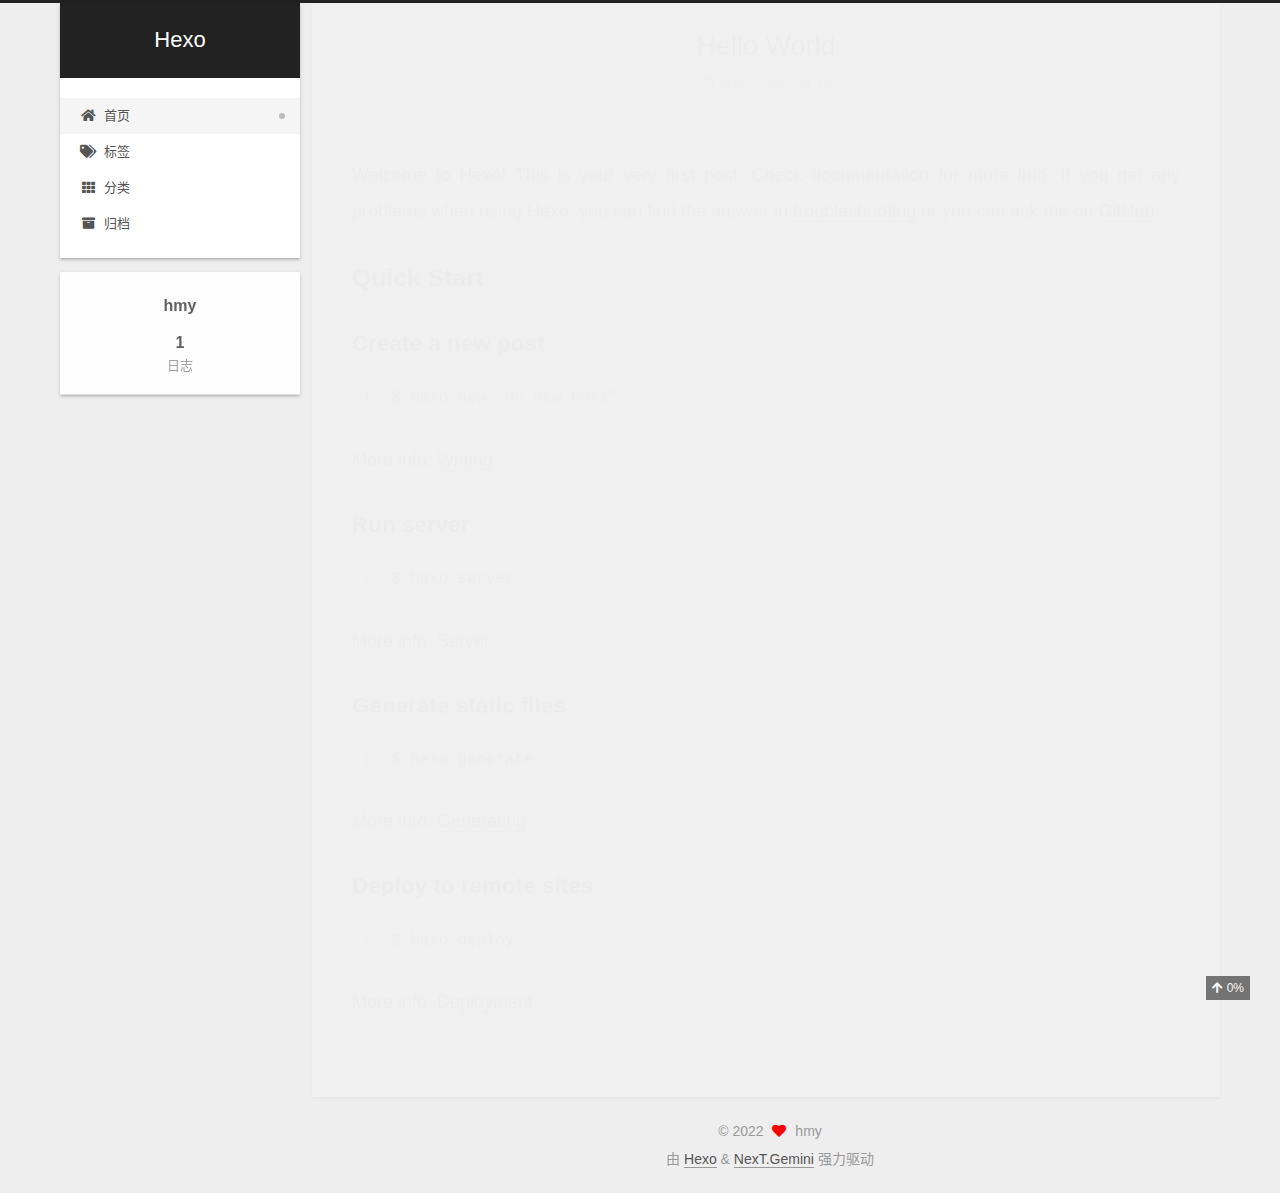
<file: index.html>
<!DOCTYPE html>
<html lang="zh-CN">
<head>
  <meta charset="UTF-8">
<meta name="viewport" content="width=device-width, initial-scale=1, maximum-scale=2">
<meta name="theme-color" content="#222">
<meta name="generator" content="Hexo 6.0.0">
  <link rel="apple-touch-icon" sizes="180x180" href="/images/apple-touch-icon-next.png">
  <link rel="icon" type="image/png" sizes="32x32" href="/images/favicon-32x32-next.png">
  <link rel="icon" type="image/png" sizes="16x16" href="/images/favicon-16x16-next.png">
  <link rel="mask-icon" href="/images/logo.svg" color="#222">

<link rel="stylesheet" href="/css/main.css">


<link rel="stylesheet" href="/lib/font-awesome/css/all.min.css">

<script id="hexo-configurations">
    var NexT = window.NexT || {};
    var CONFIG = {"hostname":"example.com","root":"/","scheme":"Gemini","version":"7.8.0","exturl":false,"sidebar":{"position":"left","display":"post","padding":18,"offset":12,"onmobile":false},"copycode":{"enable":false,"show_result":false,"style":null},"back2top":{"enable":true,"sidebar":false,"scrollpercent":true},"bookmark":{"enable":false,"color":"#222","save":"auto"},"fancybox":false,"mediumzoom":false,"lazyload":false,"pangu":false,"comments":{"style":"tabs","active":null,"storage":true,"lazyload":false,"nav":null},"algolia":{"hits":{"per_page":10},"labels":{"input_placeholder":"Search for Posts","hits_empty":"We didn't find any results for the search: ${query}","hits_stats":"${hits} results found in ${time} ms"}},"localsearch":{"enable":false,"trigger":"auto","top_n_per_article":1,"unescape":false,"preload":false},"motion":{"enable":true,"async":false,"transition":{"post_block":"fadeIn","post_header":"slideDownIn","post_body":"slideDownIn","coll_header":"slideLeftIn","sidebar":"slideUpIn"}}};
  </script>

  <meta property="og:type" content="website">
<meta property="og:title" content="Hexo">
<meta property="og:url" content="http://example.com/index.html">
<meta property="og:site_name" content="Hexo">
<meta property="og:locale" content="zh_CN">
<meta property="article:author" content="hmy">
<meta name="twitter:card" content="summary">

<link rel="canonical" href="http://example.com/">


<script id="page-configurations">
  // https://hexo.io/docs/variables.html
  CONFIG.page = {
    sidebar: "",
    isHome : true,
    isPost : false,
    lang   : 'zh-CN'
  };
</script>

  <title>Hexo</title>
  






  <noscript>
  <style>
  .use-motion .brand,
  .use-motion .menu-item,
  .sidebar-inner,
  .use-motion .post-block,
  .use-motion .pagination,
  .use-motion .comments,
  .use-motion .post-header,
  .use-motion .post-body,
  .use-motion .collection-header { opacity: initial; }

  .use-motion .site-title,
  .use-motion .site-subtitle {
    opacity: initial;
    top: initial;
  }

  .use-motion .logo-line-before i { left: initial; }
  .use-motion .logo-line-after i { right: initial; }
  </style>
</noscript>

</head>

<body itemscope itemtype="http://schema.org/WebPage">
  <div class="container use-motion">
    <div class="headband"></div>

    <header class="header" itemscope itemtype="http://schema.org/WPHeader">
      <div class="header-inner"><div class="site-brand-container">
  <div class="site-nav-toggle">
    <div class="toggle" aria-label="切换导航栏">
      <span class="toggle-line toggle-line-first"></span>
      <span class="toggle-line toggle-line-middle"></span>
      <span class="toggle-line toggle-line-last"></span>
    </div>
  </div>

  <div class="site-meta">

    <a href="/" class="brand" rel="start">
      <span class="logo-line-before"><i></i></span>
      <h1 class="site-title">Hexo</h1>
      <span class="logo-line-after"><i></i></span>
    </a>
  </div>

  <div class="site-nav-right">
    <div class="toggle popup-trigger">
    </div>
  </div>
</div>




<nav class="site-nav">
  <ul id="menu" class="main-menu menu">
        <li class="menu-item menu-item-home">

    <a href="/" rel="section"><i class="fa fa-home fa-fw"></i>首页</a>

  </li>
        <li class="menu-item menu-item-tags">

    <a href="/tags/" rel="section"><i class="fa fa-tags fa-fw"></i>标签</a>

  </li>
        <li class="menu-item menu-item-categories">

    <a href="/categories/" rel="section"><i class="fa fa-th fa-fw"></i>分类</a>

  </li>
        <li class="menu-item menu-item-archives">

    <a href="/archives/" rel="section"><i class="fa fa-archive fa-fw"></i>归档</a>

  </li>
  </ul>
</nav>




</div>
    </header>

    
  <div class="back-to-top">
    <i class="fa fa-arrow-up"></i>
    <span>0%</span>
  </div>


    <main class="main">
      <div class="main-inner">
        <div class="content-wrap">
          

          <div class="content index posts-expand">
            
      
  
  
  <article itemscope itemtype="http://schema.org/Article" class="post-block" lang="zh-CN">
    <link itemprop="mainEntityOfPage" href="http://example.com/2022/01/14/hello-world/">

    <span hidden itemprop="author" itemscope itemtype="http://schema.org/Person">
      <meta itemprop="image" content="/images/avatar.gif">
      <meta itemprop="name" content="hmy">
      <meta itemprop="description" content="">
    </span>

    <span hidden itemprop="publisher" itemscope itemtype="http://schema.org/Organization">
      <meta itemprop="name" content="Hexo">
    </span>
      <header class="post-header">
        <h2 class="post-title" itemprop="name headline">
          
            <a href="/2022/01/14/hello-world/" class="post-title-link" itemprop="url">Hello World</a>
        </h2>

        <div class="post-meta">
            <span class="post-meta-item">
              <span class="post-meta-item-icon">
                <i class="far fa-calendar"></i>
              </span>
              <span class="post-meta-item-text">发表于</span>

              <time title="创建时间：2022-01-14 15:12:59" itemprop="dateCreated datePublished" datetime="2022-01-14T15:12:59+08:00">2022-01-14</time>
            </span>

          

        </div>
      </header>

    
    
    
    <div class="post-body" itemprop="articleBody">

      
          <p>Welcome to <a target="_blank" rel="noopener" href="https://hexo.io/">Hexo</a>! This is your very first post. Check <a target="_blank" rel="noopener" href="https://hexo.io/docs/">documentation</a> for more info. If you get any problems when using Hexo, you can find the answer in <a target="_blank" rel="noopener" href="https://hexo.io/docs/troubleshooting.html">troubleshooting</a> or you can ask me on <a target="_blank" rel="noopener" href="https://github.com/hexojs/hexo/issues">GitHub</a>.</p>
<h2 id="Quick-Start"><a href="#Quick-Start" class="headerlink" title="Quick Start"></a>Quick Start</h2><h3 id="Create-a-new-post"><a href="#Create-a-new-post" class="headerlink" title="Create a new post"></a>Create a new post</h3><figure class="highlight bash"><table><tr><td class="gutter"><pre><span class="line">1</span><br></pre></td><td class="code"><pre><span class="line">$ hexo new <span class="string">&quot;My New Post&quot;</span></span><br></pre></td></tr></table></figure>

<p>More info: <a target="_blank" rel="noopener" href="https://hexo.io/docs/writing.html">Writing</a></p>
<h3 id="Run-server"><a href="#Run-server" class="headerlink" title="Run server"></a>Run server</h3><figure class="highlight bash"><table><tr><td class="gutter"><pre><span class="line">1</span><br></pre></td><td class="code"><pre><span class="line">$ hexo server</span><br></pre></td></tr></table></figure>

<p>More info: <a target="_blank" rel="noopener" href="https://hexo.io/docs/server.html">Server</a></p>
<h3 id="Generate-static-files"><a href="#Generate-static-files" class="headerlink" title="Generate static files"></a>Generate static files</h3><figure class="highlight bash"><table><tr><td class="gutter"><pre><span class="line">1</span><br></pre></td><td class="code"><pre><span class="line">$ hexo generate</span><br></pre></td></tr></table></figure>

<p>More info: <a target="_blank" rel="noopener" href="https://hexo.io/docs/generating.html">Generating</a></p>
<h3 id="Deploy-to-remote-sites"><a href="#Deploy-to-remote-sites" class="headerlink" title="Deploy to remote sites"></a>Deploy to remote sites</h3><figure class="highlight bash"><table><tr><td class="gutter"><pre><span class="line">1</span><br></pre></td><td class="code"><pre><span class="line">$ hexo deploy</span><br></pre></td></tr></table></figure>

<p>More info: <a target="_blank" rel="noopener" href="https://hexo.io/docs/one-command-deployment.html">Deployment</a></p>

      
    </div>

    
    
    
      <footer class="post-footer">
        <div class="post-eof"></div>
      </footer>
  </article>
  
  
  


  



          </div>
          

<script>
  window.addEventListener('tabs:register', () => {
    let { activeClass } = CONFIG.comments;
    if (CONFIG.comments.storage) {
      activeClass = localStorage.getItem('comments_active') || activeClass;
    }
    if (activeClass) {
      let activeTab = document.querySelector(`a[href="#comment-${activeClass}"]`);
      if (activeTab) {
        activeTab.click();
      }
    }
  });
  if (CONFIG.comments.storage) {
    window.addEventListener('tabs:click', event => {
      if (!event.target.matches('.tabs-comment .tab-content .tab-pane')) return;
      let commentClass = event.target.classList[1];
      localStorage.setItem('comments_active', commentClass);
    });
  }
</script>

        </div>
          
  
  <div class="toggle sidebar-toggle">
    <span class="toggle-line toggle-line-first"></span>
    <span class="toggle-line toggle-line-middle"></span>
    <span class="toggle-line toggle-line-last"></span>
  </div>

  <aside class="sidebar">
    <div class="sidebar-inner">

      <ul class="sidebar-nav motion-element">
        <li class="sidebar-nav-toc">
          文章目录
        </li>
        <li class="sidebar-nav-overview">
          站点概览
        </li>
      </ul>

      <!--noindex-->
      <div class="post-toc-wrap sidebar-panel">
      </div>
      <!--/noindex-->

      <div class="site-overview-wrap sidebar-panel">
        <div class="site-author motion-element" itemprop="author" itemscope itemtype="http://schema.org/Person">
  <p class="site-author-name" itemprop="name">hmy</p>
  <div class="site-description" itemprop="description"></div>
</div>
<div class="site-state-wrap motion-element">
  <nav class="site-state">
      <div class="site-state-item site-state-posts">
          <a href="/archives/">
        
          <span class="site-state-item-count">1</span>
          <span class="site-state-item-name">日志</span>
        </a>
      </div>
  </nav>
</div>



      </div>

    </div>
  </aside>
  <div id="sidebar-dimmer"></div>


      </div>
    </main>

    <footer class="footer">
      <div class="footer-inner">
        

        <!---->

<div class="copyright">
  
  &copy; 
  <span itemprop="copyrightYear">2022</span>
  <span class="with-love">
    <i class="fa fa-heart"></i>
  </span>
  <span class="author" itemprop="copyrightHolder">hmy</span>
</div>
  <div class="powered-by">由 <a href="https://hexo.io/" class="theme-link" rel="noopener" target="_blank">Hexo</a> & <a href="https://theme-next.org/" class="theme-link" rel="noopener" target="_blank">NexT.Gemini</a> 强力驱动
  </div>

        








      </div>
    </footer>
  </div>

  
  <script src="/lib/anime.min.js"></script>
  <script src="/lib/velocity/velocity.min.js"></script>
  <script src="/lib/velocity/velocity.ui.min.js"></script>

<script src="/js/utils.js"></script>

<script src="/js/motion.js"></script>


<script src="/js/schemes/pisces.js"></script>


<script src="/js/next-boot.js"></script>




  















  

  

</body>
</html>
</file>
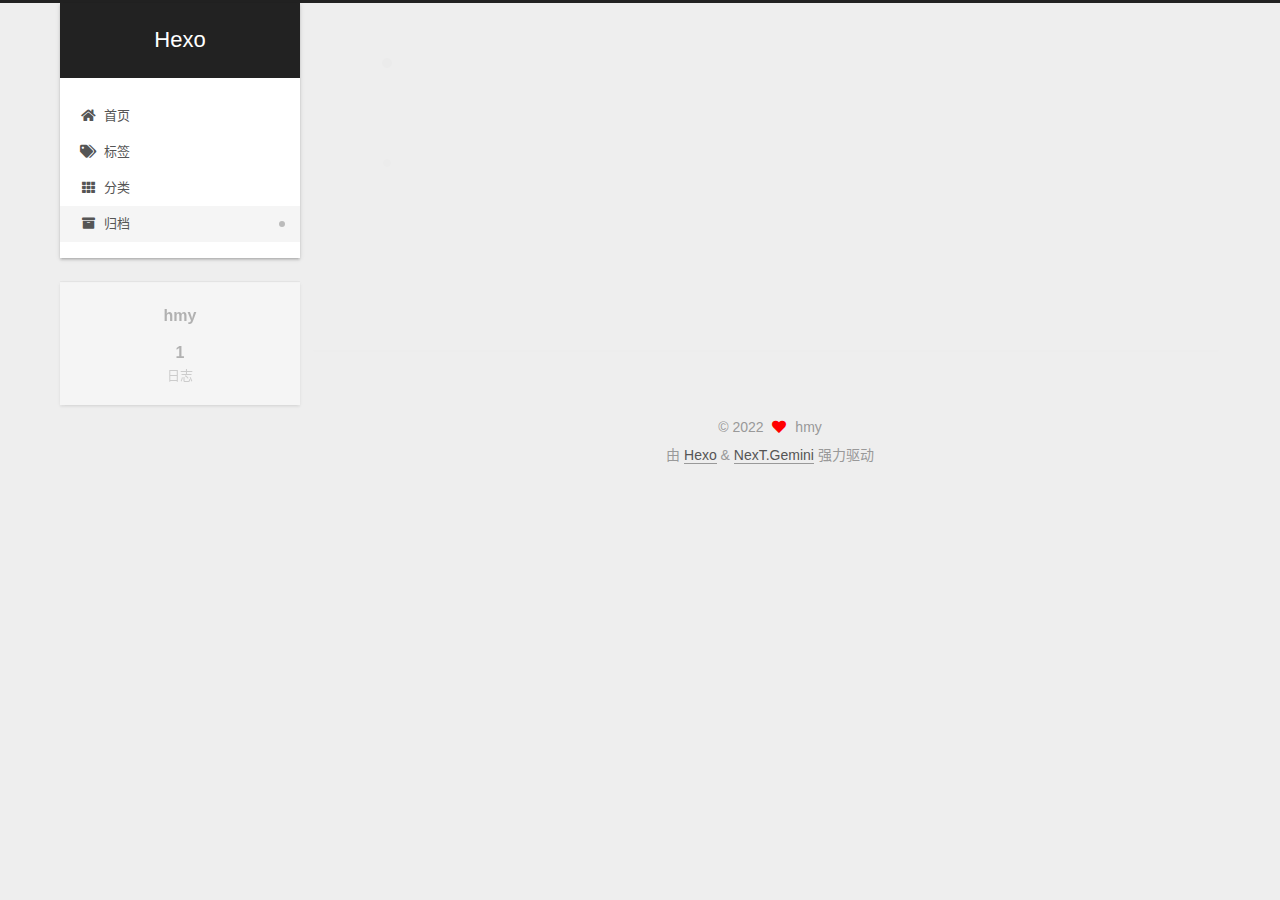
<file: archives/index.html>
<!DOCTYPE html>
<html lang="zh-CN">
<head>
  <meta charset="UTF-8">
<meta name="viewport" content="width=device-width, initial-scale=1, maximum-scale=2">
<meta name="theme-color" content="#222">
<meta name="generator" content="Hexo 6.0.0">
  <link rel="apple-touch-icon" sizes="180x180" href="/images/apple-touch-icon-next.png">
  <link rel="icon" type="image/png" sizes="32x32" href="/images/favicon-32x32-next.png">
  <link rel="icon" type="image/png" sizes="16x16" href="/images/favicon-16x16-next.png">
  <link rel="mask-icon" href="/images/logo.svg" color="#222">

<link rel="stylesheet" href="/css/main.css">


<link rel="stylesheet" href="/lib/font-awesome/css/all.min.css">

<script id="hexo-configurations">
    var NexT = window.NexT || {};
    var CONFIG = {"hostname":"example.com","root":"/","scheme":"Gemini","version":"7.8.0","exturl":false,"sidebar":{"position":"left","display":"post","padding":18,"offset":12,"onmobile":false},"copycode":{"enable":false,"show_result":false,"style":null},"back2top":{"enable":true,"sidebar":false,"scrollpercent":true},"bookmark":{"enable":false,"color":"#222","save":"auto"},"fancybox":false,"mediumzoom":false,"lazyload":false,"pangu":false,"comments":{"style":"tabs","active":null,"storage":true,"lazyload":false,"nav":null},"algolia":{"hits":{"per_page":10},"labels":{"input_placeholder":"Search for Posts","hits_empty":"We didn't find any results for the search: ${query}","hits_stats":"${hits} results found in ${time} ms"}},"localsearch":{"enable":false,"trigger":"auto","top_n_per_article":1,"unescape":false,"preload":false},"motion":{"enable":true,"async":false,"transition":{"post_block":"fadeIn","post_header":"slideDownIn","post_body":"slideDownIn","coll_header":"slideLeftIn","sidebar":"slideUpIn"}}};
  </script>

  <meta property="og:type" content="website">
<meta property="og:title" content="Hexo">
<meta property="og:url" content="http://example.com/archives/index.html">
<meta property="og:site_name" content="Hexo">
<meta property="og:locale" content="zh_CN">
<meta property="article:author" content="hmy">
<meta name="twitter:card" content="summary">

<link rel="canonical" href="http://example.com/archives/">


<script id="page-configurations">
  // https://hexo.io/docs/variables.html
  CONFIG.page = {
    sidebar: "",
    isHome : false,
    isPost : false,
    lang   : 'zh-CN'
  };
</script>

  <title>归档 | Hexo</title>
  






  <noscript>
  <style>
  .use-motion .brand,
  .use-motion .menu-item,
  .sidebar-inner,
  .use-motion .post-block,
  .use-motion .pagination,
  .use-motion .comments,
  .use-motion .post-header,
  .use-motion .post-body,
  .use-motion .collection-header { opacity: initial; }

  .use-motion .site-title,
  .use-motion .site-subtitle {
    opacity: initial;
    top: initial;
  }

  .use-motion .logo-line-before i { left: initial; }
  .use-motion .logo-line-after i { right: initial; }
  </style>
</noscript>

</head>

<body itemscope itemtype="http://schema.org/WebPage">
  <div class="container use-motion">
    <div class="headband"></div>

    <header class="header" itemscope itemtype="http://schema.org/WPHeader">
      <div class="header-inner"><div class="site-brand-container">
  <div class="site-nav-toggle">
    <div class="toggle" aria-label="切换导航栏">
      <span class="toggle-line toggle-line-first"></span>
      <span class="toggle-line toggle-line-middle"></span>
      <span class="toggle-line toggle-line-last"></span>
    </div>
  </div>

  <div class="site-meta">

    <a href="/" class="brand" rel="start">
      <span class="logo-line-before"><i></i></span>
      <h1 class="site-title">Hexo</h1>
      <span class="logo-line-after"><i></i></span>
    </a>
  </div>

  <div class="site-nav-right">
    <div class="toggle popup-trigger">
    </div>
  </div>
</div>




<nav class="site-nav">
  <ul id="menu" class="main-menu menu">
        <li class="menu-item menu-item-home">

    <a href="/" rel="section"><i class="fa fa-home fa-fw"></i>首页</a>

  </li>
        <li class="menu-item menu-item-tags">

    <a href="/tags/" rel="section"><i class="fa fa-tags fa-fw"></i>标签</a>

  </li>
        <li class="menu-item menu-item-categories">

    <a href="/categories/" rel="section"><i class="fa fa-th fa-fw"></i>分类</a>

  </li>
        <li class="menu-item menu-item-archives">

    <a href="/archives/" rel="section"><i class="fa fa-archive fa-fw"></i>归档</a>

  </li>
  </ul>
</nav>




</div>
    </header>

    
  <div class="back-to-top">
    <i class="fa fa-arrow-up"></i>
    <span>0%</span>
  </div>


    <main class="main">
      <div class="main-inner">
        <div class="content-wrap">
          

          <div class="content archive">
            

  
  
  
  <div class="post-block">
    <div class="posts-collapse">
      <div class="collection-title">
        <span class="collection-header">嗯..! 目前共计 1 篇日志。 继续努力。</span>
      </div>

      
    <div class="collection-year">
      <span class="collection-header">2022</span>
    </div>

  <article itemscope itemtype="http://schema.org/Article">
    <header class="post-header">

      <div class="post-meta">
        <time itemprop="dateCreated"
              datetime="2022-01-14T15:12:59+08:00"
              content="2022-01-14">
          01-14
        </time>
      </div>

      <div class="post-title">
          <a class="post-title-link" href="/2022/01/14/hello-world/" itemprop="url">
            <span itemprop="name">Hello World</span>
          </a>
      </div>

    </header>
  </article>


    </div>
  </div>
  
  
  

  



          </div>
          

<script>
  window.addEventListener('tabs:register', () => {
    let { activeClass } = CONFIG.comments;
    if (CONFIG.comments.storage) {
      activeClass = localStorage.getItem('comments_active') || activeClass;
    }
    if (activeClass) {
      let activeTab = document.querySelector(`a[href="#comment-${activeClass}"]`);
      if (activeTab) {
        activeTab.click();
      }
    }
  });
  if (CONFIG.comments.storage) {
    window.addEventListener('tabs:click', event => {
      if (!event.target.matches('.tabs-comment .tab-content .tab-pane')) return;
      let commentClass = event.target.classList[1];
      localStorage.setItem('comments_active', commentClass);
    });
  }
</script>

        </div>
          
  
  <div class="toggle sidebar-toggle">
    <span class="toggle-line toggle-line-first"></span>
    <span class="toggle-line toggle-line-middle"></span>
    <span class="toggle-line toggle-line-last"></span>
  </div>

  <aside class="sidebar">
    <div class="sidebar-inner">

      <ul class="sidebar-nav motion-element">
        <li class="sidebar-nav-toc">
          文章目录
        </li>
        <li class="sidebar-nav-overview">
          站点概览
        </li>
      </ul>

      <!--noindex-->
      <div class="post-toc-wrap sidebar-panel">
      </div>
      <!--/noindex-->

      <div class="site-overview-wrap sidebar-panel">
        <div class="site-author motion-element" itemprop="author" itemscope itemtype="http://schema.org/Person">
  <p class="site-author-name" itemprop="name">hmy</p>
  <div class="site-description" itemprop="description"></div>
</div>
<div class="site-state-wrap motion-element">
  <nav class="site-state">
      <div class="site-state-item site-state-posts">
          <a href="/archives/">
        
          <span class="site-state-item-count">1</span>
          <span class="site-state-item-name">日志</span>
        </a>
      </div>
  </nav>
</div>



      </div>

    </div>
  </aside>
  <div id="sidebar-dimmer"></div>


      </div>
    </main>

    <footer class="footer">
      <div class="footer-inner">
        

        <!---->

<div class="copyright">
  
  &copy; 
  <span itemprop="copyrightYear">2022</span>
  <span class="with-love">
    <i class="fa fa-heart"></i>
  </span>
  <span class="author" itemprop="copyrightHolder">hmy</span>
</div>
  <div class="powered-by">由 <a href="https://hexo.io/" class="theme-link" rel="noopener" target="_blank">Hexo</a> & <a href="https://theme-next.org/" class="theme-link" rel="noopener" target="_blank">NexT.Gemini</a> 强力驱动
  </div>

        








      </div>
    </footer>
  </div>

  
  <script src="/lib/anime.min.js"></script>
  <script src="/lib/velocity/velocity.min.js"></script>
  <script src="/lib/velocity/velocity.ui.min.js"></script>

<script src="/js/utils.js"></script>

<script src="/js/motion.js"></script>


<script src="/js/schemes/pisces.js"></script>


<script src="/js/next-boot.js"></script>




  















  

  

</body>
</html>
</file>
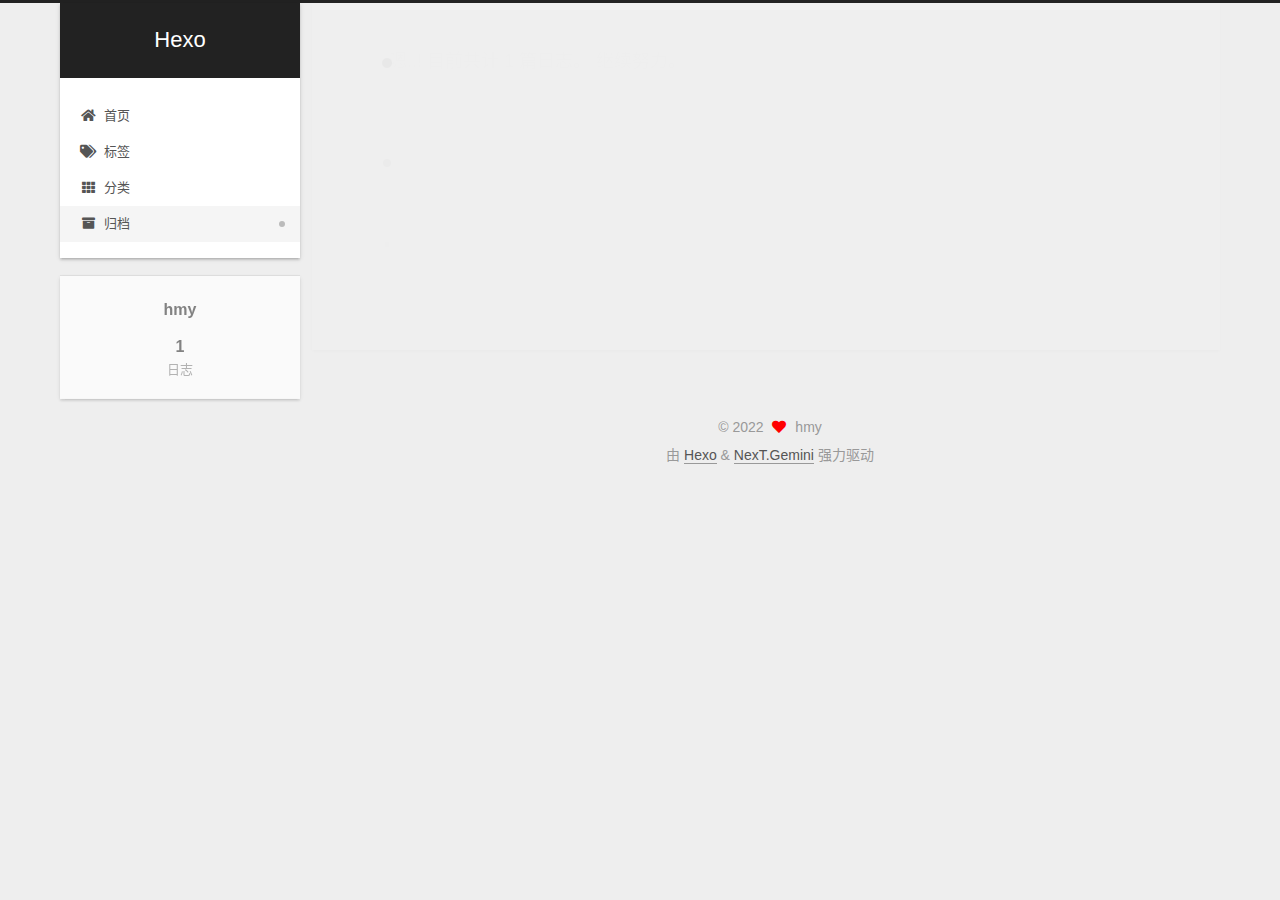
<file: archives/2022/index.html>
<!DOCTYPE html>
<html lang="zh-CN">
<head>
  <meta charset="UTF-8">
<meta name="viewport" content="width=device-width, initial-scale=1, maximum-scale=2">
<meta name="theme-color" content="#222">
<meta name="generator" content="Hexo 6.0.0">
  <link rel="apple-touch-icon" sizes="180x180" href="/images/apple-touch-icon-next.png">
  <link rel="icon" type="image/png" sizes="32x32" href="/images/favicon-32x32-next.png">
  <link rel="icon" type="image/png" sizes="16x16" href="/images/favicon-16x16-next.png">
  <link rel="mask-icon" href="/images/logo.svg" color="#222">

<link rel="stylesheet" href="/css/main.css">


<link rel="stylesheet" href="/lib/font-awesome/css/all.min.css">

<script id="hexo-configurations">
    var NexT = window.NexT || {};
    var CONFIG = {"hostname":"example.com","root":"/","scheme":"Gemini","version":"7.8.0","exturl":false,"sidebar":{"position":"left","display":"post","padding":18,"offset":12,"onmobile":false},"copycode":{"enable":false,"show_result":false,"style":null},"back2top":{"enable":true,"sidebar":false,"scrollpercent":true},"bookmark":{"enable":false,"color":"#222","save":"auto"},"fancybox":false,"mediumzoom":false,"lazyload":false,"pangu":false,"comments":{"style":"tabs","active":null,"storage":true,"lazyload":false,"nav":null},"algolia":{"hits":{"per_page":10},"labels":{"input_placeholder":"Search for Posts","hits_empty":"We didn't find any results for the search: ${query}","hits_stats":"${hits} results found in ${time} ms"}},"localsearch":{"enable":false,"trigger":"auto","top_n_per_article":1,"unescape":false,"preload":false},"motion":{"enable":true,"async":false,"transition":{"post_block":"fadeIn","post_header":"slideDownIn","post_body":"slideDownIn","coll_header":"slideLeftIn","sidebar":"slideUpIn"}}};
  </script>

  <meta property="og:type" content="website">
<meta property="og:title" content="Hexo">
<meta property="og:url" content="http://example.com/archives/2022/index.html">
<meta property="og:site_name" content="Hexo">
<meta property="og:locale" content="zh_CN">
<meta property="article:author" content="hmy">
<meta name="twitter:card" content="summary">

<link rel="canonical" href="http://example.com/archives/2022/">


<script id="page-configurations">
  // https://hexo.io/docs/variables.html
  CONFIG.page = {
    sidebar: "",
    isHome : false,
    isPost : false,
    lang   : 'zh-CN'
  };
</script>

  <title>归档 | Hexo</title>
  






  <noscript>
  <style>
  .use-motion .brand,
  .use-motion .menu-item,
  .sidebar-inner,
  .use-motion .post-block,
  .use-motion .pagination,
  .use-motion .comments,
  .use-motion .post-header,
  .use-motion .post-body,
  .use-motion .collection-header { opacity: initial; }

  .use-motion .site-title,
  .use-motion .site-subtitle {
    opacity: initial;
    top: initial;
  }

  .use-motion .logo-line-before i { left: initial; }
  .use-motion .logo-line-after i { right: initial; }
  </style>
</noscript>

</head>

<body itemscope itemtype="http://schema.org/WebPage">
  <div class="container use-motion">
    <div class="headband"></div>

    <header class="header" itemscope itemtype="http://schema.org/WPHeader">
      <div class="header-inner"><div class="site-brand-container">
  <div class="site-nav-toggle">
    <div class="toggle" aria-label="切换导航栏">
      <span class="toggle-line toggle-line-first"></span>
      <span class="toggle-line toggle-line-middle"></span>
      <span class="toggle-line toggle-line-last"></span>
    </div>
  </div>

  <div class="site-meta">

    <a href="/" class="brand" rel="start">
      <span class="logo-line-before"><i></i></span>
      <h1 class="site-title">Hexo</h1>
      <span class="logo-line-after"><i></i></span>
    </a>
  </div>

  <div class="site-nav-right">
    <div class="toggle popup-trigger">
    </div>
  </div>
</div>




<nav class="site-nav">
  <ul id="menu" class="main-menu menu">
        <li class="menu-item menu-item-home">

    <a href="/" rel="section"><i class="fa fa-home fa-fw"></i>首页</a>

  </li>
        <li class="menu-item menu-item-tags">

    <a href="/tags/" rel="section"><i class="fa fa-tags fa-fw"></i>标签</a>

  </li>
        <li class="menu-item menu-item-categories">

    <a href="/categories/" rel="section"><i class="fa fa-th fa-fw"></i>分类</a>

  </li>
        <li class="menu-item menu-item-archives">

    <a href="/archives/" rel="section"><i class="fa fa-archive fa-fw"></i>归档</a>

  </li>
  </ul>
</nav>




</div>
    </header>

    
  <div class="back-to-top">
    <i class="fa fa-arrow-up"></i>
    <span>0%</span>
  </div>


    <main class="main">
      <div class="main-inner">
        <div class="content-wrap">
          

          <div class="content archive">
            

  
  
  
  <div class="post-block">
    <div class="posts-collapse">
      <div class="collection-title">
        <span class="collection-header">嗯..! 目前共计 1 篇日志。 继续努力。</span>
      </div>

      
    <div class="collection-year">
      <span class="collection-header">2022</span>
    </div>

  <article itemscope itemtype="http://schema.org/Article">
    <header class="post-header">

      <div class="post-meta">
        <time itemprop="dateCreated"
              datetime="2022-01-14T15:12:59+08:00"
              content="2022-01-14">
          01-14
        </time>
      </div>

      <div class="post-title">
          <a class="post-title-link" href="/2022/01/14/hello-world/" itemprop="url">
            <span itemprop="name">Hello World</span>
          </a>
      </div>

    </header>
  </article>


    </div>
  </div>
  
  
  

  



          </div>
          

<script>
  window.addEventListener('tabs:register', () => {
    let { activeClass } = CONFIG.comments;
    if (CONFIG.comments.storage) {
      activeClass = localStorage.getItem('comments_active') || activeClass;
    }
    if (activeClass) {
      let activeTab = document.querySelector(`a[href="#comment-${activeClass}"]`);
      if (activeTab) {
        activeTab.click();
      }
    }
  });
  if (CONFIG.comments.storage) {
    window.addEventListener('tabs:click', event => {
      if (!event.target.matches('.tabs-comment .tab-content .tab-pane')) return;
      let commentClass = event.target.classList[1];
      localStorage.setItem('comments_active', commentClass);
    });
  }
</script>

        </div>
          
  
  <div class="toggle sidebar-toggle">
    <span class="toggle-line toggle-line-first"></span>
    <span class="toggle-line toggle-line-middle"></span>
    <span class="toggle-line toggle-line-last"></span>
  </div>

  <aside class="sidebar">
    <div class="sidebar-inner">

      <ul class="sidebar-nav motion-element">
        <li class="sidebar-nav-toc">
          文章目录
        </li>
        <li class="sidebar-nav-overview">
          站点概览
        </li>
      </ul>

      <!--noindex-->
      <div class="post-toc-wrap sidebar-panel">
      </div>
      <!--/noindex-->

      <div class="site-overview-wrap sidebar-panel">
        <div class="site-author motion-element" itemprop="author" itemscope itemtype="http://schema.org/Person">
  <p class="site-author-name" itemprop="name">hmy</p>
  <div class="site-description" itemprop="description"></div>
</div>
<div class="site-state-wrap motion-element">
  <nav class="site-state">
      <div class="site-state-item site-state-posts">
          <a href="/archives/">
        
          <span class="site-state-item-count">1</span>
          <span class="site-state-item-name">日志</span>
        </a>
      </div>
  </nav>
</div>



      </div>

    </div>
  </aside>
  <div id="sidebar-dimmer"></div>


      </div>
    </main>

    <footer class="footer">
      <div class="footer-inner">
        

        <!---->

<div class="copyright">
  
  &copy; 
  <span itemprop="copyrightYear">2022</span>
  <span class="with-love">
    <i class="fa fa-heart"></i>
  </span>
  <span class="author" itemprop="copyrightHolder">hmy</span>
</div>
  <div class="powered-by">由 <a href="https://hexo.io/" class="theme-link" rel="noopener" target="_blank">Hexo</a> & <a href="https://theme-next.org/" class="theme-link" rel="noopener" target="_blank">NexT.Gemini</a> 强力驱动
  </div>

        








      </div>
    </footer>
  </div>

  
  <script src="/lib/anime.min.js"></script>
  <script src="/lib/velocity/velocity.min.js"></script>
  <script src="/lib/velocity/velocity.ui.min.js"></script>

<script src="/js/utils.js"></script>

<script src="/js/motion.js"></script>


<script src="/js/schemes/pisces.js"></script>


<script src="/js/next-boot.js"></script>




  















  

  

</body>
</html>
</file>
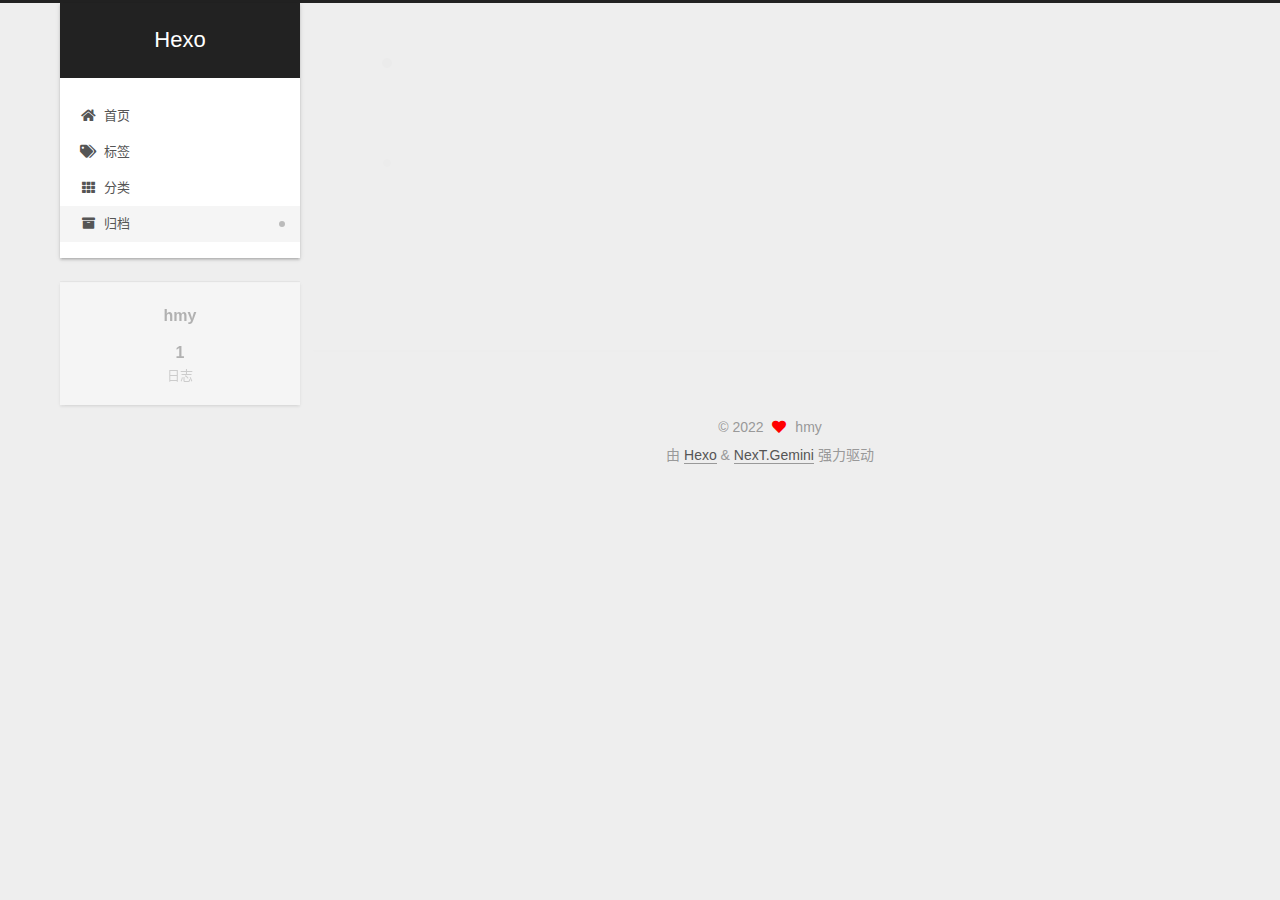
<file: archives/2022/01/index.html>
<!DOCTYPE html>
<html lang="zh-CN">
<head>
  <meta charset="UTF-8">
<meta name="viewport" content="width=device-width, initial-scale=1, maximum-scale=2">
<meta name="theme-color" content="#222">
<meta name="generator" content="Hexo 6.0.0">
  <link rel="apple-touch-icon" sizes="180x180" href="/images/apple-touch-icon-next.png">
  <link rel="icon" type="image/png" sizes="32x32" href="/images/favicon-32x32-next.png">
  <link rel="icon" type="image/png" sizes="16x16" href="/images/favicon-16x16-next.png">
  <link rel="mask-icon" href="/images/logo.svg" color="#222">

<link rel="stylesheet" href="/css/main.css">


<link rel="stylesheet" href="/lib/font-awesome/css/all.min.css">

<script id="hexo-configurations">
    var NexT = window.NexT || {};
    var CONFIG = {"hostname":"example.com","root":"/","scheme":"Gemini","version":"7.8.0","exturl":false,"sidebar":{"position":"left","display":"post","padding":18,"offset":12,"onmobile":false},"copycode":{"enable":false,"show_result":false,"style":null},"back2top":{"enable":true,"sidebar":false,"scrollpercent":true},"bookmark":{"enable":false,"color":"#222","save":"auto"},"fancybox":false,"mediumzoom":false,"lazyload":false,"pangu":false,"comments":{"style":"tabs","active":null,"storage":true,"lazyload":false,"nav":null},"algolia":{"hits":{"per_page":10},"labels":{"input_placeholder":"Search for Posts","hits_empty":"We didn't find any results for the search: ${query}","hits_stats":"${hits} results found in ${time} ms"}},"localsearch":{"enable":false,"trigger":"auto","top_n_per_article":1,"unescape":false,"preload":false},"motion":{"enable":true,"async":false,"transition":{"post_block":"fadeIn","post_header":"slideDownIn","post_body":"slideDownIn","coll_header":"slideLeftIn","sidebar":"slideUpIn"}}};
  </script>

  <meta property="og:type" content="website">
<meta property="og:title" content="Hexo">
<meta property="og:url" content="http://example.com/archives/2022/01/index.html">
<meta property="og:site_name" content="Hexo">
<meta property="og:locale" content="zh_CN">
<meta property="article:author" content="hmy">
<meta name="twitter:card" content="summary">

<link rel="canonical" href="http://example.com/archives/2022/01/">


<script id="page-configurations">
  // https://hexo.io/docs/variables.html
  CONFIG.page = {
    sidebar: "",
    isHome : false,
    isPost : false,
    lang   : 'zh-CN'
  };
</script>

  <title>归档 | Hexo</title>
  






  <noscript>
  <style>
  .use-motion .brand,
  .use-motion .menu-item,
  .sidebar-inner,
  .use-motion .post-block,
  .use-motion .pagination,
  .use-motion .comments,
  .use-motion .post-header,
  .use-motion .post-body,
  .use-motion .collection-header { opacity: initial; }

  .use-motion .site-title,
  .use-motion .site-subtitle {
    opacity: initial;
    top: initial;
  }

  .use-motion .logo-line-before i { left: initial; }
  .use-motion .logo-line-after i { right: initial; }
  </style>
</noscript>

</head>

<body itemscope itemtype="http://schema.org/WebPage">
  <div class="container use-motion">
    <div class="headband"></div>

    <header class="header" itemscope itemtype="http://schema.org/WPHeader">
      <div class="header-inner"><div class="site-brand-container">
  <div class="site-nav-toggle">
    <div class="toggle" aria-label="切换导航栏">
      <span class="toggle-line toggle-line-first"></span>
      <span class="toggle-line toggle-line-middle"></span>
      <span class="toggle-line toggle-line-last"></span>
    </div>
  </div>

  <div class="site-meta">

    <a href="/" class="brand" rel="start">
      <span class="logo-line-before"><i></i></span>
      <h1 class="site-title">Hexo</h1>
      <span class="logo-line-after"><i></i></span>
    </a>
  </div>

  <div class="site-nav-right">
    <div class="toggle popup-trigger">
    </div>
  </div>
</div>




<nav class="site-nav">
  <ul id="menu" class="main-menu menu">
        <li class="menu-item menu-item-home">

    <a href="/" rel="section"><i class="fa fa-home fa-fw"></i>首页</a>

  </li>
        <li class="menu-item menu-item-tags">

    <a href="/tags/" rel="section"><i class="fa fa-tags fa-fw"></i>标签</a>

  </li>
        <li class="menu-item menu-item-categories">

    <a href="/categories/" rel="section"><i class="fa fa-th fa-fw"></i>分类</a>

  </li>
        <li class="menu-item menu-item-archives">

    <a href="/archives/" rel="section"><i class="fa fa-archive fa-fw"></i>归档</a>

  </li>
  </ul>
</nav>




</div>
    </header>

    
  <div class="back-to-top">
    <i class="fa fa-arrow-up"></i>
    <span>0%</span>
  </div>


    <main class="main">
      <div class="main-inner">
        <div class="content-wrap">
          

          <div class="content archive">
            

  
  
  
  <div class="post-block">
    <div class="posts-collapse">
      <div class="collection-title">
        <span class="collection-header">嗯..! 目前共计 1 篇日志。 继续努力。</span>
      </div>

      
    <div class="collection-year">
      <span class="collection-header">2022</span>
    </div>

  <article itemscope itemtype="http://schema.org/Article">
    <header class="post-header">

      <div class="post-meta">
        <time itemprop="dateCreated"
              datetime="2022-01-14T15:12:59+08:00"
              content="2022-01-14">
          01-14
        </time>
      </div>

      <div class="post-title">
          <a class="post-title-link" href="/2022/01/14/hello-world/" itemprop="url">
            <span itemprop="name">Hello World</span>
          </a>
      </div>

    </header>
  </article>


    </div>
  </div>
  
  
  

  



          </div>
          

<script>
  window.addEventListener('tabs:register', () => {
    let { activeClass } = CONFIG.comments;
    if (CONFIG.comments.storage) {
      activeClass = localStorage.getItem('comments_active') || activeClass;
    }
    if (activeClass) {
      let activeTab = document.querySelector(`a[href="#comment-${activeClass}"]`);
      if (activeTab) {
        activeTab.click();
      }
    }
  });
  if (CONFIG.comments.storage) {
    window.addEventListener('tabs:click', event => {
      if (!event.target.matches('.tabs-comment .tab-content .tab-pane')) return;
      let commentClass = event.target.classList[1];
      localStorage.setItem('comments_active', commentClass);
    });
  }
</script>

        </div>
          
  
  <div class="toggle sidebar-toggle">
    <span class="toggle-line toggle-line-first"></span>
    <span class="toggle-line toggle-line-middle"></span>
    <span class="toggle-line toggle-line-last"></span>
  </div>

  <aside class="sidebar">
    <div class="sidebar-inner">

      <ul class="sidebar-nav motion-element">
        <li class="sidebar-nav-toc">
          文章目录
        </li>
        <li class="sidebar-nav-overview">
          站点概览
        </li>
      </ul>

      <!--noindex-->
      <div class="post-toc-wrap sidebar-panel">
      </div>
      <!--/noindex-->

      <div class="site-overview-wrap sidebar-panel">
        <div class="site-author motion-element" itemprop="author" itemscope itemtype="http://schema.org/Person">
  <p class="site-author-name" itemprop="name">hmy</p>
  <div class="site-description" itemprop="description"></div>
</div>
<div class="site-state-wrap motion-element">
  <nav class="site-state">
      <div class="site-state-item site-state-posts">
          <a href="/archives/">
        
          <span class="site-state-item-count">1</span>
          <span class="site-state-item-name">日志</span>
        </a>
      </div>
  </nav>
</div>



      </div>

    </div>
  </aside>
  <div id="sidebar-dimmer"></div>


      </div>
    </main>

    <footer class="footer">
      <div class="footer-inner">
        

        <!---->

<div class="copyright">
  
  &copy; 
  <span itemprop="copyrightYear">2022</span>
  <span class="with-love">
    <i class="fa fa-heart"></i>
  </span>
  <span class="author" itemprop="copyrightHolder">hmy</span>
</div>
  <div class="powered-by">由 <a href="https://hexo.io/" class="theme-link" rel="noopener" target="_blank">Hexo</a> & <a href="https://theme-next.org/" class="theme-link" rel="noopener" target="_blank">NexT.Gemini</a> 强力驱动
  </div>

        








      </div>
    </footer>
  </div>

  
  <script src="/lib/anime.min.js"></script>
  <script src="/lib/velocity/velocity.min.js"></script>
  <script src="/lib/velocity/velocity.ui.min.js"></script>

<script src="/js/utils.js"></script>

<script src="/js/motion.js"></script>


<script src="/js/schemes/pisces.js"></script>


<script src="/js/next-boot.js"></script>




  















  

  

</body>
</html>
</file>
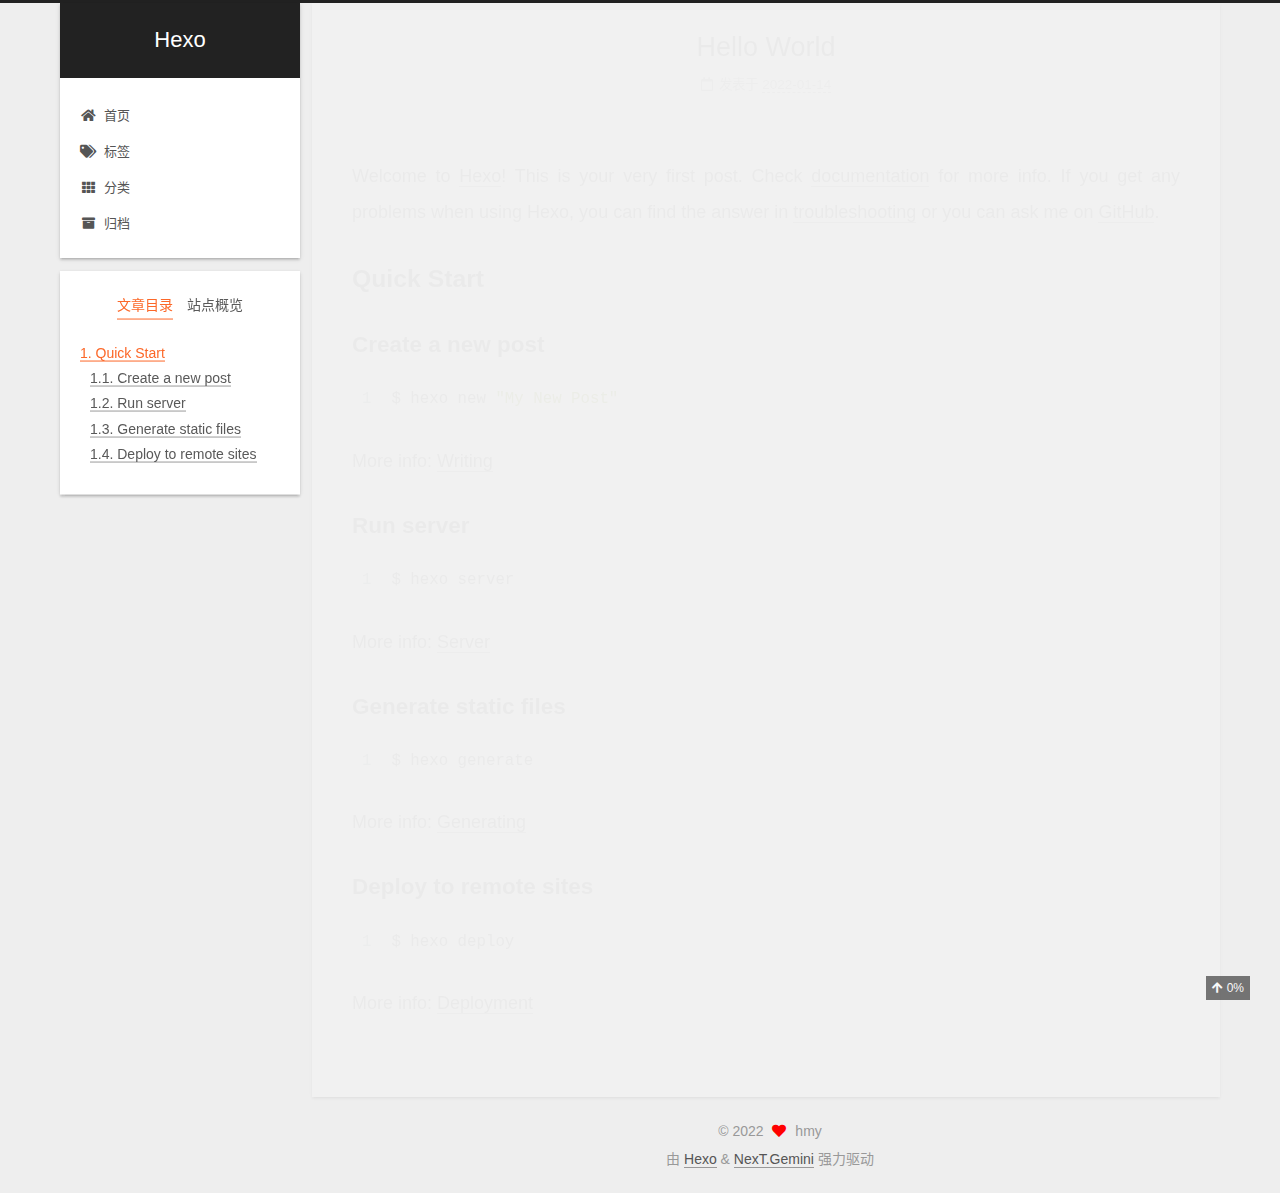
<file: 2022/01/14/hello-world/index.html>
<!DOCTYPE html>
<html lang="zh-CN">
<head>
  <meta charset="UTF-8">
<meta name="viewport" content="width=device-width, initial-scale=1, maximum-scale=2">
<meta name="theme-color" content="#222">
<meta name="generator" content="Hexo 6.0.0">
  <link rel="apple-touch-icon" sizes="180x180" href="/images/apple-touch-icon-next.png">
  <link rel="icon" type="image/png" sizes="32x32" href="/images/favicon-32x32-next.png">
  <link rel="icon" type="image/png" sizes="16x16" href="/images/favicon-16x16-next.png">
  <link rel="mask-icon" href="/images/logo.svg" color="#222">

<link rel="stylesheet" href="/css/main.css">


<link rel="stylesheet" href="/lib/font-awesome/css/all.min.css">

<script id="hexo-configurations">
    var NexT = window.NexT || {};
    var CONFIG = {"hostname":"example.com","root":"/","scheme":"Gemini","version":"7.8.0","exturl":false,"sidebar":{"position":"left","display":"post","padding":18,"offset":12,"onmobile":false},"copycode":{"enable":false,"show_result":false,"style":null},"back2top":{"enable":true,"sidebar":false,"scrollpercent":true},"bookmark":{"enable":false,"color":"#222","save":"auto"},"fancybox":false,"mediumzoom":false,"lazyload":false,"pangu":false,"comments":{"style":"tabs","active":null,"storage":true,"lazyload":false,"nav":null},"algolia":{"hits":{"per_page":10},"labels":{"input_placeholder":"Search for Posts","hits_empty":"We didn't find any results for the search: ${query}","hits_stats":"${hits} results found in ${time} ms"}},"localsearch":{"enable":false,"trigger":"auto","top_n_per_article":1,"unescape":false,"preload":false},"motion":{"enable":true,"async":false,"transition":{"post_block":"fadeIn","post_header":"slideDownIn","post_body":"slideDownIn","coll_header":"slideLeftIn","sidebar":"slideUpIn"}}};
  </script>

  <meta name="description" content="Welcome to Hexo! This is your very first post. Check documentation for more info. If you get any problems when using Hexo, you can find the answer in troubleshooting or you can ask me on GitHub. Quick">
<meta property="og:type" content="article">
<meta property="og:title" content="Hello World">
<meta property="og:url" content="http://example.com/2022/01/14/hello-world/index.html">
<meta property="og:site_name" content="Hexo">
<meta property="og:description" content="Welcome to Hexo! This is your very first post. Check documentation for more info. If you get any problems when using Hexo, you can find the answer in troubleshooting or you can ask me on GitHub. Quick">
<meta property="og:locale" content="zh_CN">
<meta property="article:published_time" content="2022-01-14T07:12:59.279Z">
<meta property="article:modified_time" content="2022-01-14T07:12:59.279Z">
<meta property="article:author" content="hmy">
<meta name="twitter:card" content="summary">

<link rel="canonical" href="http://example.com/2022/01/14/hello-world/">


<script id="page-configurations">
  // https://hexo.io/docs/variables.html
  CONFIG.page = {
    sidebar: "",
    isHome : false,
    isPost : true,
    lang   : 'zh-CN'
  };
</script>

  <title>Hello World | Hexo</title>
  






  <noscript>
  <style>
  .use-motion .brand,
  .use-motion .menu-item,
  .sidebar-inner,
  .use-motion .post-block,
  .use-motion .pagination,
  .use-motion .comments,
  .use-motion .post-header,
  .use-motion .post-body,
  .use-motion .collection-header { opacity: initial; }

  .use-motion .site-title,
  .use-motion .site-subtitle {
    opacity: initial;
    top: initial;
  }

  .use-motion .logo-line-before i { left: initial; }
  .use-motion .logo-line-after i { right: initial; }
  </style>
</noscript>

</head>

<body itemscope itemtype="http://schema.org/WebPage">
  <div class="container use-motion">
    <div class="headband"></div>

    <header class="header" itemscope itemtype="http://schema.org/WPHeader">
      <div class="header-inner"><div class="site-brand-container">
  <div class="site-nav-toggle">
    <div class="toggle" aria-label="切换导航栏">
      <span class="toggle-line toggle-line-first"></span>
      <span class="toggle-line toggle-line-middle"></span>
      <span class="toggle-line toggle-line-last"></span>
    </div>
  </div>

  <div class="site-meta">

    <a href="/" class="brand" rel="start">
      <span class="logo-line-before"><i></i></span>
      <h1 class="site-title">Hexo</h1>
      <span class="logo-line-after"><i></i></span>
    </a>
  </div>

  <div class="site-nav-right">
    <div class="toggle popup-trigger">
    </div>
  </div>
</div>




<nav class="site-nav">
  <ul id="menu" class="main-menu menu">
        <li class="menu-item menu-item-home">

    <a href="/" rel="section"><i class="fa fa-home fa-fw"></i>首页</a>

  </li>
        <li class="menu-item menu-item-tags">

    <a href="/tags/" rel="section"><i class="fa fa-tags fa-fw"></i>标签</a>

  </li>
        <li class="menu-item menu-item-categories">

    <a href="/categories/" rel="section"><i class="fa fa-th fa-fw"></i>分类</a>

  </li>
        <li class="menu-item menu-item-archives">

    <a href="/archives/" rel="section"><i class="fa fa-archive fa-fw"></i>归档</a>

  </li>
  </ul>
</nav>




</div>
    </header>

    
  <div class="back-to-top">
    <i class="fa fa-arrow-up"></i>
    <span>0%</span>
  </div>


    <main class="main">
      <div class="main-inner">
        <div class="content-wrap">
          

          <div class="content post posts-expand">
            

    
  
  
  <article itemscope itemtype="http://schema.org/Article" class="post-block" lang="zh-CN">
    <link itemprop="mainEntityOfPage" href="http://example.com/2022/01/14/hello-world/">

    <span hidden itemprop="author" itemscope itemtype="http://schema.org/Person">
      <meta itemprop="image" content="/images/avatar.gif">
      <meta itemprop="name" content="hmy">
      <meta itemprop="description" content="">
    </span>

    <span hidden itemprop="publisher" itemscope itemtype="http://schema.org/Organization">
      <meta itemprop="name" content="Hexo">
    </span>
      <header class="post-header">
        <h1 class="post-title" itemprop="name headline">
          Hello World
        </h1>

        <div class="post-meta">
            <span class="post-meta-item">
              <span class="post-meta-item-icon">
                <i class="far fa-calendar"></i>
              </span>
              <span class="post-meta-item-text">发表于</span>

              <time title="创建时间：2022-01-14 15:12:59" itemprop="dateCreated datePublished" datetime="2022-01-14T15:12:59+08:00">2022-01-14</time>
            </span>

          

        </div>
      </header>

    
    
    
    <div class="post-body" itemprop="articleBody">

      
        <p>Welcome to <a target="_blank" rel="noopener" href="https://hexo.io/">Hexo</a>! This is your very first post. Check <a target="_blank" rel="noopener" href="https://hexo.io/docs/">documentation</a> for more info. If you get any problems when using Hexo, you can find the answer in <a target="_blank" rel="noopener" href="https://hexo.io/docs/troubleshooting.html">troubleshooting</a> or you can ask me on <a target="_blank" rel="noopener" href="https://github.com/hexojs/hexo/issues">GitHub</a>.</p>
<h2 id="Quick-Start"><a href="#Quick-Start" class="headerlink" title="Quick Start"></a>Quick Start</h2><h3 id="Create-a-new-post"><a href="#Create-a-new-post" class="headerlink" title="Create a new post"></a>Create a new post</h3><figure class="highlight bash"><table><tr><td class="gutter"><pre><span class="line">1</span><br></pre></td><td class="code"><pre><span class="line">$ hexo new <span class="string">&quot;My New Post&quot;</span></span><br></pre></td></tr></table></figure>

<p>More info: <a target="_blank" rel="noopener" href="https://hexo.io/docs/writing.html">Writing</a></p>
<h3 id="Run-server"><a href="#Run-server" class="headerlink" title="Run server"></a>Run server</h3><figure class="highlight bash"><table><tr><td class="gutter"><pre><span class="line">1</span><br></pre></td><td class="code"><pre><span class="line">$ hexo server</span><br></pre></td></tr></table></figure>

<p>More info: <a target="_blank" rel="noopener" href="https://hexo.io/docs/server.html">Server</a></p>
<h3 id="Generate-static-files"><a href="#Generate-static-files" class="headerlink" title="Generate static files"></a>Generate static files</h3><figure class="highlight bash"><table><tr><td class="gutter"><pre><span class="line">1</span><br></pre></td><td class="code"><pre><span class="line">$ hexo generate</span><br></pre></td></tr></table></figure>

<p>More info: <a target="_blank" rel="noopener" href="https://hexo.io/docs/generating.html">Generating</a></p>
<h3 id="Deploy-to-remote-sites"><a href="#Deploy-to-remote-sites" class="headerlink" title="Deploy to remote sites"></a>Deploy to remote sites</h3><figure class="highlight bash"><table><tr><td class="gutter"><pre><span class="line">1</span><br></pre></td><td class="code"><pre><span class="line">$ hexo deploy</span><br></pre></td></tr></table></figure>

<p>More info: <a target="_blank" rel="noopener" href="https://hexo.io/docs/one-command-deployment.html">Deployment</a></p>

    </div>

    
    
    

      <footer class="post-footer">

        


        
      </footer>
    
  </article>
  
  
  



          </div>
          

<script>
  window.addEventListener('tabs:register', () => {
    let { activeClass } = CONFIG.comments;
    if (CONFIG.comments.storage) {
      activeClass = localStorage.getItem('comments_active') || activeClass;
    }
    if (activeClass) {
      let activeTab = document.querySelector(`a[href="#comment-${activeClass}"]`);
      if (activeTab) {
        activeTab.click();
      }
    }
  });
  if (CONFIG.comments.storage) {
    window.addEventListener('tabs:click', event => {
      if (!event.target.matches('.tabs-comment .tab-content .tab-pane')) return;
      let commentClass = event.target.classList[1];
      localStorage.setItem('comments_active', commentClass);
    });
  }
</script>

        </div>
          
  
  <div class="toggle sidebar-toggle">
    <span class="toggle-line toggle-line-first"></span>
    <span class="toggle-line toggle-line-middle"></span>
    <span class="toggle-line toggle-line-last"></span>
  </div>

  <aside class="sidebar">
    <div class="sidebar-inner">

      <ul class="sidebar-nav motion-element">
        <li class="sidebar-nav-toc">
          文章目录
        </li>
        <li class="sidebar-nav-overview">
          站点概览
        </li>
      </ul>

      <!--noindex-->
      <div class="post-toc-wrap sidebar-panel">
          <div class="post-toc motion-element"><ol class="nav"><li class="nav-item nav-level-2"><a class="nav-link" href="#Quick-Start"><span class="nav-number">1.</span> <span class="nav-text">Quick Start</span></a><ol class="nav-child"><li class="nav-item nav-level-3"><a class="nav-link" href="#Create-a-new-post"><span class="nav-number">1.1.</span> <span class="nav-text">Create a new post</span></a></li><li class="nav-item nav-level-3"><a class="nav-link" href="#Run-server"><span class="nav-number">1.2.</span> <span class="nav-text">Run server</span></a></li><li class="nav-item nav-level-3"><a class="nav-link" href="#Generate-static-files"><span class="nav-number">1.3.</span> <span class="nav-text">Generate static files</span></a></li><li class="nav-item nav-level-3"><a class="nav-link" href="#Deploy-to-remote-sites"><span class="nav-number">1.4.</span> <span class="nav-text">Deploy to remote sites</span></a></li></ol></li></ol></div>
      </div>
      <!--/noindex-->

      <div class="site-overview-wrap sidebar-panel">
        <div class="site-author motion-element" itemprop="author" itemscope itemtype="http://schema.org/Person">
  <p class="site-author-name" itemprop="name">hmy</p>
  <div class="site-description" itemprop="description"></div>
</div>
<div class="site-state-wrap motion-element">
  <nav class="site-state">
      <div class="site-state-item site-state-posts">
          <a href="/archives/">
        
          <span class="site-state-item-count">1</span>
          <span class="site-state-item-name">日志</span>
        </a>
      </div>
  </nav>
</div>



      </div>

    </div>
  </aside>
  <div id="sidebar-dimmer"></div>


      </div>
    </main>

    <footer class="footer">
      <div class="footer-inner">
        

        <!---->

<div class="copyright">
  
  &copy; 
  <span itemprop="copyrightYear">2022</span>
  <span class="with-love">
    <i class="fa fa-heart"></i>
  </span>
  <span class="author" itemprop="copyrightHolder">hmy</span>
</div>
  <div class="powered-by">由 <a href="https://hexo.io/" class="theme-link" rel="noopener" target="_blank">Hexo</a> & <a href="https://theme-next.org/" class="theme-link" rel="noopener" target="_blank">NexT.Gemini</a> 强力驱动
  </div>

        








      </div>
    </footer>
  </div>

  
  <script src="/lib/anime.min.js"></script>
  <script src="/lib/velocity/velocity.min.js"></script>
  <script src="/lib/velocity/velocity.ui.min.js"></script>

<script src="/js/utils.js"></script>

<script src="/js/motion.js"></script>


<script src="/js/schemes/pisces.js"></script>


<script src="/js/next-boot.js"></script>




  















  

  

</body>
</html>
</file>
<file: css/main.css>
:root {
  --body-bg-color: #eee;
  --content-bg-color: #fff;
  --card-bg-color: #f5f5f5;
  --text-color: #555;
  --blockquote-color: #666;
  --link-color: #555;
  --link-hover-color: #222;
  --brand-color: #fff;
  --brand-hover-color: #fff;
  --table-row-odd-bg-color: #f9f9f9;
  --table-row-hover-bg-color: #f5f5f5;
  --menu-item-bg-color: #f5f5f5;
  --btn-default-bg: #fff;
  --btn-default-color: #555;
  --btn-default-border-color: #555;
  --btn-default-hover-bg: #222;
  --btn-default-hover-color: #fff;
  --btn-default-hover-border-color: #222;
}
html {
  line-height: 1.15; /* 1 */
  -webkit-text-size-adjust: 100%; /* 2 */
}
body {
  margin: 0;
}
main {
  display: block;
}
h1 {
  font-size: 2em;
  margin: 0.67em 0;
}
hr {
  box-sizing: content-box; /* 1 */
  height: 0; /* 1 */
  overflow: visible; /* 2 */
}
pre {
  font-family: monospace, monospace; /* 1 */
  font-size: 1em; /* 2 */
}
a {
  background: transparent;
}
abbr[title] {
  border-bottom: none; /* 1 */
  text-decoration: underline; /* 2 */
  text-decoration: underline dotted; /* 2 */
}
b,
strong {
  font-weight: bolder;
}
code,
kbd,
samp {
  font-family: monospace, monospace; /* 1 */
  font-size: 1em; /* 2 */
}
small {
  font-size: 80%;
}
sub,
sup {
  font-size: 75%;
  line-height: 0;
  position: relative;
  vertical-align: baseline;
}
sub {
  bottom: -0.25em;
}
sup {
  top: -0.5em;
}
img {
  border-style: none;
}
button,
input,
optgroup,
select,
textarea {
  font-family: inherit; /* 1 */
  font-size: 100%; /* 1 */
  line-height: 1.15; /* 1 */
  margin: 0; /* 2 */
}
button,
input {
/* 1 */
  overflow: visible;
}
button,
select {
/* 1 */
  text-transform: none;
}
button,
[type='button'],
[type='reset'],
[type='submit'] {
  -webkit-appearance: button;
}
button::-moz-focus-inner,
[type='button']::-moz-focus-inner,
[type='reset']::-moz-focus-inner,
[type='submit']::-moz-focus-inner {
  border-style: none;
  padding: 0;
}
button:-moz-focusring,
[type='button']:-moz-focusring,
[type='reset']:-moz-focusring,
[type='submit']:-moz-focusring {
  outline: 1px dotted ButtonText;
}
fieldset {
  padding: 0.35em 0.75em 0.625em;
}
legend {
  box-sizing: border-box; /* 1 */
  color: inherit; /* 2 */
  display: table; /* 1 */
  max-width: 100%; /* 1 */
  padding: 0; /* 3 */
  white-space: normal; /* 1 */
}
progress {
  vertical-align: baseline;
}
textarea {
  overflow: auto;
}
[type='checkbox'],
[type='radio'] {
  box-sizing: border-box; /* 1 */
  padding: 0; /* 2 */
}
[type='number']::-webkit-inner-spin-button,
[type='number']::-webkit-outer-spin-button {
  height: auto;
}
[type='search'] {
  outline-offset: -2px; /* 2 */
  -webkit-appearance: textfield; /* 1 */
}
[type='search']::-webkit-search-decoration {
  -webkit-appearance: none;
}
::-webkit-file-upload-button {
  font: inherit; /* 2 */
  -webkit-appearance: button; /* 1 */
}
details {
  display: block;
}
summary {
  display: list-item;
}
template {
  display: none;
}
[hidden] {
  display: none;
}
::selection {
  background: #262a30;
  color: #eee;
}
html,
body {
  height: 100%;
}
body {
  background: var(--body-bg-color);
  color: var(--text-color);
  font-family: 'Lato', "PingFang SC", "Microsoft YaHei", sans-serif;
  font-size: 1em;
  line-height: 2;
}
@media (max-width: 991px) {
  body {
    padding-left: 0 !important;
    padding-right: 0 !important;
  }
}
h1,
h2,
h3,
h4,
h5,
h6 {
  font-family: 'Lato', "PingFang SC", "Microsoft YaHei", sans-serif;
  font-weight: bold;
  line-height: 1.5;
  margin: 20px 0 15px;
}
h1 {
  font-size: 1.5em;
}
h2 {
  font-size: 1.375em;
}
h3 {
  font-size: 1.25em;
}
h4 {
  font-size: 1.125em;
}
h5 {
  font-size: 1em;
}
h6 {
  font-size: 0.875em;
}
p {
  margin: 0 0 20px 0;
}
a,
span.exturl {
  border-bottom: 1px solid #999;
  color: var(--link-color);
  outline: 0;
  text-decoration: none;
  overflow-wrap: break-word;
  word-wrap: break-word;
  cursor: pointer;
}
a:hover,
span.exturl:hover {
  border-bottom-color: var(--link-hover-color);
  color: var(--link-hover-color);
}
iframe,
img,
video {
  display: block;
  margin-left: auto;
  margin-right: auto;
  max-width: 100%;
}
hr {
  background-image: repeating-linear-gradient(-45deg, #ddd, #ddd 4px, transparent 4px, transparent 8px);
  border: 0;
  height: 3px;
  margin: 40px 0;
}
blockquote {
  border-left: 4px solid #ddd;
  color: var(--blockquote-color);
  margin: 0;
  padding: 0 15px;
}
blockquote cite::before {
  content: '-';
  padding: 0 5px;
}
dt {
  font-weight: bold;
}
dd {
  margin: 0;
  padding: 0;
}
kbd {
  background-color: #f5f5f5;
  background-image: linear-gradient(#eee, #fff, #eee);
  border: 1px solid #ccc;
  border-radius: 0.2em;
  box-shadow: 0.1em 0.1em 0.2em rgba(0,0,0,0.1);
  color: #555;
  font-family: inherit;
  padding: 0.1em 0.3em;
  white-space: nowrap;
}
.table-container {
  overflow: auto;
}
table {
  border-collapse: collapse;
  border-spacing: 0;
  font-size: 0.875em;
  margin: 0 0 20px 0;
  width: 100%;
}
tbody tr:nth-of-type(odd) {
  background: var(--table-row-odd-bg-color);
}
tbody tr:hover {
  background: var(--table-row-hover-bg-color);
}
caption,
th,
td {
  font-weight: normal;
  padding: 8px;
  vertical-align: middle;
}
th,
td {
  border: 1px solid #ddd;
  border-bottom: 3px solid #ddd;
}
th {
  font-weight: 700;
  padding-bottom: 10px;
}
td {
  border-bottom-width: 1px;
}
.btn {
  background: var(--btn-default-bg);
  border: 2px solid var(--btn-default-border-color);
  border-radius: 2px;
  color: var(--btn-default-color);
  display: inline-block;
  font-size: 0.875em;
  line-height: 2;
  padding: 0 20px;
  text-decoration: none;
  transition-property: background-color;
  transition-delay: 0s;
  transition-duration: 0.2s;
  transition-timing-function: ease-in-out;
}
.btn:hover {
  background: var(--btn-default-hover-bg);
  border-color: var(--btn-default-hover-border-color);
  color: var(--btn-default-hover-color);
}
.btn + .btn {
  margin: 0 0 8px 8px;
}
.btn .fa-fw {
  text-align: left;
  width: 1.285714285714286em;
}
.toggle {
  line-height: 0;
}
.toggle .toggle-line {
  background: #fff;
  display: inline-block;
  height: 2px;
  left: 0;
  position: relative;
  top: 0;
  transition: all 0.4s;
  vertical-align: top;
  width: 100%;
}
.toggle .toggle-line:not(:first-child) {
  margin-top: 3px;
}
.toggle.toggle-arrow .toggle-line-first {
  left: 50%;
  top: 2px;
  transform: rotate(45deg);
  width: 50%;
}
.toggle.toggle-arrow .toggle-line-middle {
  left: 2px;
  width: 90%;
}
.toggle.toggle-arrow .toggle-line-last {
  left: 50%;
  top: -2px;
  transform: rotate(-45deg);
  width: 50%;
}
.toggle.toggle-close .toggle-line-first {
  transform: rotate(-45deg);
  top: 5px;
}
.toggle.toggle-close .toggle-line-middle {
  opacity: 0;
}
.toggle.toggle-close .toggle-line-last {
  transform: rotate(45deg);
  top: -5px;
}
.highlight,
pre {
  background: #f7f7f7;
  color: #4d4d4c;
  line-height: 1.6;
  margin: 0 auto 20px;
}
pre,
code {
  font-family: consolas, Menlo, monospace, "PingFang SC", "Microsoft YaHei";
}
code {
  background: #eee;
  border-radius: 3px;
  color: #555;
  padding: 2px 4px;
  overflow-wrap: break-word;
  word-wrap: break-word;
}
.highlight *::selection {
  background: #d6d6d6;
}
.highlight pre {
  border: 0;
  margin: 0;
  padding: 10px 0;
}
.highlight table {
  border: 0;
  margin: 0;
  width: auto;
}
.highlight td {
  border: 0;
  padding: 0;
}
.highlight figcaption {
  background: #eff2f3;
  color: #4d4d4c;
  display: flex;
  font-size: 0.875em;
  justify-content: space-between;
  line-height: 1.2;
  padding: 0.5em;
}
.highlight figcaption a {
  color: #4d4d4c;
}
.highlight figcaption a:hover {
  border-bottom-color: #4d4d4c;
}
.highlight .gutter {
  -moz-user-select: none;
  -ms-user-select: none;
  -webkit-user-select: none;
  user-select: none;
}
.highlight .gutter pre {
  background: #eff2f3;
  color: #869194;
  padding-left: 10px;
  padding-right: 10px;
  text-align: right;
}
.highlight .code pre {
  background: #f7f7f7;
  padding-left: 10px;
  width: 100%;
}
.gist table {
  width: auto;
}
.gist table td {
  border: 0;
}
pre {
  overflow: auto;
  padding: 10px;
}
pre code {
  background: none;
  color: #4d4d4c;
  font-size: 0.875em;
  padding: 0;
  text-shadow: none;
}
pre .deletion {
  background: #fdd;
}
pre .addition {
  background: #dfd;
}
pre .meta {
  color: #eab700;
  -moz-user-select: none;
  -ms-user-select: none;
  -webkit-user-select: none;
  user-select: none;
}
pre .comment {
  color: #8e908c;
}
pre .variable,
pre .attribute,
pre .tag,
pre .name,
pre .regexp,
pre .ruby .constant,
pre .xml .tag .title,
pre .xml .pi,
pre .xml .doctype,
pre .html .doctype,
pre .css .id,
pre .css .class,
pre .css .pseudo {
  color: #c82829;
}
pre .number,
pre .preprocessor,
pre .built_in,
pre .builtin-name,
pre .literal,
pre .params,
pre .constant,
pre .command {
  color: #f5871f;
}
pre .ruby .class .title,
pre .css .rules .attribute,
pre .string,
pre .symbol,
pre .value,
pre .inheritance,
pre .header,
pre .ruby .symbol,
pre .xml .cdata,
pre .special,
pre .formula {
  color: #718c00;
}
pre .title,
pre .css .hexcolor {
  color: #3e999f;
}
pre .function,
pre .python .decorator,
pre .python .title,
pre .ruby .function .title,
pre .ruby .title .keyword,
pre .perl .sub,
pre .javascript .title,
pre .coffeescript .title {
  color: #4271ae;
}
pre .keyword,
pre .javascript .function {
  color: #8959a8;
}
.blockquote-center {
  border-left: none;
  margin: 40px 0;
  padding: 0;
  position: relative;
  text-align: center;
}
.blockquote-center .fa {
  display: block;
  opacity: 0.6;
  position: absolute;
  width: 100%;
}
.blockquote-center .fa-quote-left {
  border-top: 1px solid #ccc;
  text-align: left;
  top: -20px;
}
.blockquote-center .fa-quote-right {
  border-bottom: 1px solid #ccc;
  text-align: right;
  bottom: -20px;
}
.blockquote-center p,
.blockquote-center div {
  text-align: center;
}
.post-body .group-picture img {
  margin: 0 auto;
  padding: 0 3px;
}
.group-picture-row {
  margin-bottom: 6px;
  overflow: hidden;
}
.group-picture-column {
  float: left;
  margin-bottom: 10px;
}
.post-body .label {
  color: #555;
  display: inline;
  padding: 0 2px;
}
.post-body .label.default {
  background: #f0f0f0;
}
.post-body .label.primary {
  background: #efe6f7;
}
.post-body .label.info {
  background: #e5f2f8;
}
.post-body .label.success {
  background: #e7f4e9;
}
.post-body .label.warning {
  background: #fcf6e1;
}
.post-body .label.danger {
  background: #fae8eb;
}
.post-body .tabs {
  margin-bottom: 20px;
}
.post-body .tabs,
.tabs-comment {
  display: block;
  padding-top: 10px;
  position: relative;
}
.post-body .tabs ul.nav-tabs,
.tabs-comment ul.nav-tabs {
  display: flex;
  flex-wrap: wrap;
  margin: 0;
  margin-bottom: -1px;
  padding: 0;
}
@media (max-width: 413px) {
  .post-body .tabs ul.nav-tabs,
  .tabs-comment ul.nav-tabs {
    display: block;
    margin-bottom: 5px;
  }
}
.post-body .tabs ul.nav-tabs li.tab,
.tabs-comment ul.nav-tabs li.tab {
  border-bottom: 1px solid #ddd;
  border-left: 1px solid transparent;
  border-right: 1px solid transparent;
  border-top: 3px solid transparent;
  flex-grow: 1;
  list-style-type: none;
  border-radius: 0 0 0 0;
}
@media (max-width: 413px) {
  .post-body .tabs ul.nav-tabs li.tab,
  .tabs-comment ul.nav-tabs li.tab {
    border-bottom: 1px solid transparent;
    border-left: 3px solid transparent;
    border-right: 1px solid transparent;
    border-top: 1px solid transparent;
  }
}
@media (max-width: 413px) {
  .post-body .tabs ul.nav-tabs li.tab,
  .tabs-comment ul.nav-tabs li.tab {
    border-radius: 0;
  }
}
.post-body .tabs ul.nav-tabs li.tab a,
.tabs-comment ul.nav-tabs li.tab a {
  border-bottom: initial;
  display: block;
  line-height: 1.8;
  outline: 0;
  padding: 0.25em 0.75em;
  text-align: center;
  transition-delay: 0s;
  transition-duration: 0.2s;
  transition-timing-function: ease-out;
}
.post-body .tabs ul.nav-tabs li.tab a i,
.tabs-comment ul.nav-tabs li.tab a i {
  width: 1.285714285714286em;
}
.post-body .tabs ul.nav-tabs li.tab.active,
.tabs-comment ul.nav-tabs li.tab.active {
  border-bottom: 1px solid transparent;
  border-left: 1px solid #ddd;
  border-right: 1px solid #ddd;
  border-top: 3px solid #fc6423;
}
@media (max-width: 413px) {
  .post-body .tabs ul.nav-tabs li.tab.active,
  .tabs-comment ul.nav-tabs li.tab.active {
    border-bottom: 1px solid #ddd;
    border-left: 3px solid #fc6423;
    border-right: 1px solid #ddd;
    border-top: 1px solid #ddd;
  }
}
.post-body .tabs ul.nav-tabs li.tab.active a,
.tabs-comment ul.nav-tabs li.tab.active a {
  color: var(--link-color);
  cursor: default;
}
.post-body .tabs .tab-content .tab-pane,
.tabs-comment .tab-content .tab-pane {
  border: 1px solid #ddd;
  border-top: 0;
  padding: 20px 20px 0 20px;
  border-radius: 0;
}
.post-body .tabs .tab-content .tab-pane:not(.active),
.tabs-comment .tab-content .tab-pane:not(.active) {
  display: none;
}
.post-body .tabs .tab-content .tab-pane.active,
.tabs-comment .tab-content .tab-pane.active {
  display: block;
}
.post-body .tabs .tab-content .tab-pane.active:nth-of-type(1),
.tabs-comment .tab-content .tab-pane.active:nth-of-type(1) {
  border-radius: 0 0 0 0;
}
@media (max-width: 413px) {
  .post-body .tabs .tab-content .tab-pane.active:nth-of-type(1),
  .tabs-comment .tab-content .tab-pane.active:nth-of-type(1) {
    border-radius: 0;
  }
}
.post-body .note {
  border-radius: 3px;
  margin-bottom: 20px;
  padding: 1em;
  position: relative;
  border: 1px solid #eee;
  border-left-width: 5px;
}
.post-body .note h2,
.post-body .note h3,
.post-body .note h4,
.post-body .note h5,
.post-body .note h6 {
  margin-top: 0;
  border-bottom: initial;
  margin-bottom: 0;
  padding-top: 0;
}
.post-body .note p:first-child,
.post-body .note ul:first-child,
.post-body .note ol:first-child,
.post-body .note table:first-child,
.post-body .note pre:first-child,
.post-body .note blockquote:first-child,
.post-body .note img:first-child {
  margin-top: 0;
}
.post-body .note p:last-child,
.post-body .note ul:last-child,
.post-body .note ol:last-child,
.post-body .note table:last-child,
.post-body .note pre:last-child,
.post-body .note blockquote:last-child,
.post-body .note img:last-child {
  margin-bottom: 0;
}
.post-body .note.default {
  border-left-color: #777;
}
.post-body .note.default h2,
.post-body .note.default h3,
.post-body .note.default h4,
.post-body .note.default h5,
.post-body .note.default h6 {
  color: #777;
}
.post-body .note.primary {
  border-left-color: #6f42c1;
}
.post-body .note.primary h2,
.post-body .note.primary h3,
.post-body .note.primary h4,
.post-body .note.primary h5,
.post-body .note.primary h6 {
  color: #6f42c1;
}
.post-body .note.info {
  border-left-color: #428bca;
}
.post-body .note.info h2,
.post-body .note.info h3,
.post-body .note.info h4,
.post-body .note.info h5,
.post-body .note.info h6 {
  color: #428bca;
}
.post-body .note.success {
  border-left-color: #5cb85c;
}
.post-body .note.success h2,
.post-body .note.success h3,
.post-body .note.success h4,
.post-body .note.success h5,
.post-body .note.success h6 {
  color: #5cb85c;
}
.post-body .note.warning {
  border-left-color: #f0ad4e;
}
.post-body .note.warning h2,
.post-body .note.warning h3,
.post-body .note.warning h4,
.post-body .note.warning h5,
.post-body .note.warning h6 {
  color: #f0ad4e;
}
.post-body .note.danger {
  border-left-color: #d9534f;
}
.post-body .note.danger h2,
.post-body .note.danger h3,
.post-body .note.danger h4,
.post-body .note.danger h5,
.post-body .note.danger h6 {
  color: #d9534f;
}
.pagination .prev,
.pagination .next,
.pagination .page-number,
.pagination .space {
  display: inline-block;
  margin: 0 10px;
  padding: 0 11px;
  position: relative;
  top: -1px;
}
@media (max-width: 767px) {
  .pagination .prev,
  .pagination .next,
  .pagination .page-number,
  .pagination .space {
    margin: 0 5px;
  }
}
.pagination {
  border-top: 1px solid #eee;
  margin: 120px 0 0;
  text-align: center;
}
.pagination .prev,
.pagination .next,
.pagination .page-number {
  border-bottom: 0;
  border-top: 1px solid #eee;
  transition-property: border-color;
  transition-delay: 0s;
  transition-duration: 0.2s;
  transition-timing-function: ease-in-out;
}
.pagination .prev:hover,
.pagination .next:hover,
.pagination .page-number:hover {
  border-top-color: #222;
}
.pagination .space {
  margin: 0;
  padding: 0;
}
.pagination .prev {
  margin-left: 0;
}
.pagination .next {
  margin-right: 0;
}
.pagination .page-number.current {
  background: #ccc;
  border-top-color: #ccc;
  color: #fff;
}
@media (max-width: 767px) {
  .pagination {
    border-top: none;
  }
  .pagination .prev,
  .pagination .next,
  .pagination .page-number {
    border-bottom: 1px solid #eee;
    border-top: 0;
    margin-bottom: 10px;
    padding: 0 10px;
  }
  .pagination .prev:hover,
  .pagination .next:hover,
  .pagination .page-number:hover {
    border-bottom-color: #222;
  }
}
.comments {
  margin-top: 60px;
  overflow: hidden;
}
.comment-button-group {
  display: flex;
  flex-wrap: wrap-reverse;
  justify-content: center;
  margin: 1em 0;
}
.comment-button-group .comment-button {
  margin: 0.1em 0.2em;
}
.comment-button-group .comment-button.active {
  background: var(--btn-default-hover-bg);
  border-color: var(--btn-default-hover-border-color);
  color: var(--btn-default-hover-color);
}
.comment-position {
  display: none;
}
.comment-position.active {
  display: block;
}
.tabs-comment {
  background: var(--content-bg-color);
  margin-top: 4em;
  padding-top: 0;
}
.tabs-comment .comments {
  border: 0;
  box-shadow: none;
  margin-top: 0;
  padding-top: 0;
}
.container {
  min-height: 100%;
  position: relative;
}
.main-inner {
  margin: 0 auto;
  width: calc(100% - 20px);
}
@media (min-width: 1200px) {
  .main-inner {
    width: 1160px;
  }
}
@media (min-width: 1600px) {
  .main-inner {
    width: 73%;
  }
}
@media (max-width: 767px) {
  .content-wrap {
    padding: 0 20px;
  }
}
.header {
  background: transparent;
}
.header-inner {
  margin: 0 auto;
  width: calc(100% - 20px);
}
@media (min-width: 1200px) {
  .header-inner {
    width: 1160px;
  }
}
@media (min-width: 1600px) {
  .header-inner {
    width: 73%;
  }
}
.site-brand-container {
  display: flex;
  flex-shrink: 0;
  padding: 0 10px;
}
.headband {
  background: #222;
  height: 3px;
}
.site-meta {
  flex-grow: 1;
  text-align: center;
}
@media (max-width: 767px) {
  .site-meta {
    text-align: center;
  }
}
.brand {
  border-bottom: none;
  color: var(--brand-color);
  display: inline-block;
  line-height: 1.375em;
  padding: 0 40px;
  position: relative;
}
.brand:hover {
  color: var(--brand-hover-color);
}
.site-title {
  font-family: 'Lato', "PingFang SC", "Microsoft YaHei", sans-serif;
  font-size: 1.375em;
  font-weight: normal;
  margin: 0;
}
.site-subtitle {
  color: #ddd;
  font-size: 0.8125em;
  margin: 10px 0;
}
.use-motion .brand {
  opacity: 0;
}
.use-motion .site-title,
.use-motion .site-subtitle,
.use-motion .custom-logo-image {
  opacity: 0;
  position: relative;
  top: -10px;
}
.site-nav-toggle,
.site-nav-right {
  display: none;
}
@media (max-width: 767px) {
  .site-nav-toggle,
  .site-nav-right {
    display: flex;
    flex-direction: column;
    justify-content: center;
  }
}
.site-nav-toggle .toggle,
.site-nav-right .toggle {
  color: var(--text-color);
  padding: 10px;
  width: 22px;
}
.site-nav-toggle .toggle .toggle-line,
.site-nav-right .toggle .toggle-line {
  background: var(--text-color);
  border-radius: 1px;
}
.site-nav {
  display: block;
}
@media (max-width: 767px) {
  .site-nav {
    clear: both;
    display: none;
  }
}
.site-nav.site-nav-on {
  display: block;
}
.menu {
  margin-top: 20px;
  padding-left: 0;
  text-align: center;
}
.menu-item {
  display: inline-block;
  list-style: none;
  margin: 0 10px;
}
@media (max-width: 767px) {
  .menu-item {
    display: block;
    margin-top: 10px;
  }
  .menu-item.menu-item-search {
    display: none;
  }
}
.menu-item a,
.menu-item span.exturl {
  border-bottom: 0;
  display: block;
  font-size: 0.8125em;
  transition-property: border-color;
  transition-delay: 0s;
  transition-duration: 0.2s;
  transition-timing-function: ease-in-out;
}
@media (hover: none) {
  .menu-item a:hover,
  .menu-item span.exturl:hover {
    border-bottom-color: transparent !important;
  }
}
.menu-item .fa,
.menu-item .fab,
.menu-item .far,
.menu-item .fas {
  margin-right: 8px;
}
.menu-item .badge {
  display: inline-block;
  font-weight: bold;
  line-height: 1;
  margin-left: 0.35em;
  margin-top: 0.35em;
  text-align: center;
  white-space: nowrap;
}
@media (max-width: 767px) {
  .menu-item .badge {
    float: right;
    margin-left: 0;
  }
}
.menu-item-active a,
.menu .menu-item a:hover,
.menu .menu-item span.exturl:hover {
  background: var(--menu-item-bg-color);
}
.use-motion .menu-item {
  opacity: 0;
}
.sidebar {
  background: #222;
  bottom: 0;
  box-shadow: inset 0 2px 6px #000;
  position: fixed;
  top: 0;
}
@media (max-width: 991px) {
  .sidebar {
    display: none;
  }
}
.sidebar-inner {
  color: #999;
  padding: 18px 10px;
  text-align: center;
}
.cc-license {
  margin-top: 10px;
  text-align: center;
}
.cc-license .cc-opacity {
  border-bottom: none;
  opacity: 0.7;
}
.cc-license .cc-opacity:hover {
  opacity: 0.9;
}
.cc-license img {
  display: inline-block;
}
.site-author-image {
  border: 1px solid #eee;
  display: block;
  margin: 0 auto;
  max-width: 120px;
  padding: 2px;
}
.site-author-name {
  color: var(--text-color);
  font-weight: 600;
  margin: 0;
  text-align: center;
}
.site-description {
  color: #999;
  font-size: 0.8125em;
  margin-top: 0;
  text-align: center;
}
.links-of-author {
  margin-top: 15px;
}
.links-of-author a,
.links-of-author span.exturl {
  border-bottom-color: #555;
  display: inline-block;
  font-size: 0.8125em;
  margin-bottom: 10px;
  margin-right: 10px;
  vertical-align: middle;
}
.links-of-author a::before,
.links-of-author span.exturl::before {
  background: #0dff52;
  border-radius: 50%;
  content: ' ';
  display: inline-block;
  height: 4px;
  margin-right: 3px;
  vertical-align: middle;
  width: 4px;
}
.sidebar-button {
  margin-top: 15px;
}
.sidebar-button a {
  border: 1px solid #fc6423;
  border-radius: 4px;
  color: #fc6423;
  display: inline-block;
  padding: 0 15px;
}
.sidebar-button a .fa,
.sidebar-button a .fab,
.sidebar-button a .far,
.sidebar-button a .fas {
  margin-right: 5px;
}
.sidebar-button a:hover {
  background: #fc6423;
  border: 1px solid #fc6423;
  color: #fff;
}
.sidebar-button a:hover .fa,
.sidebar-button a:hover .fab,
.sidebar-button a:hover .far,
.sidebar-button a:hover .fas {
  color: #fff;
}
.links-of-blogroll {
  font-size: 0.8125em;
  margin-top: 10px;
}
.links-of-blogroll-title {
  font-size: 0.875em;
  font-weight: 600;
  margin-top: 0;
}
.links-of-blogroll-list {
  list-style: none;
  margin: 0;
  padding: 0;
}
#sidebar-dimmer {
  display: none;
}
@media (max-width: 767px) {
  #sidebar-dimmer {
    background: #000;
    display: block;
    height: 100%;
    left: 100%;
    opacity: 0;
    position: fixed;
    top: 0;
    width: 100%;
    z-index: 1100;
  }
  .sidebar-active + #sidebar-dimmer {
    opacity: 0.7;
    transform: translateX(-100%);
    transition: opacity 0.5s;
  }
}
.sidebar-nav {
  margin: 0;
  padding-bottom: 20px;
  padding-left: 0;
}
.sidebar-nav li {
  border-bottom: 1px solid transparent;
  color: var(--text-color);
  cursor: pointer;
  display: inline-block;
  font-size: 0.875em;
}
.sidebar-nav li.sidebar-nav-overview {
  margin-left: 10px;
}
.sidebar-nav li:hover {
  color: #fc6423;
}
.sidebar-nav .sidebar-nav-active {
  border-bottom-color: #fc6423;
  color: #fc6423;
}
.sidebar-nav .sidebar-nav-active:hover {
  color: #fc6423;
}
.sidebar-panel {
  display: none;
  overflow-x: hidden;
  overflow-y: auto;
}
.sidebar-panel-active {
  display: block;
}
.sidebar-toggle {
  background: #222;
  bottom: 45px;
  cursor: pointer;
  height: 14px;
  left: 30px;
  padding: 5px;
  position: fixed;
  width: 14px;
  z-index: 1300;
}
@media (max-width: 991px) {
  .sidebar-toggle {
    left: 20px;
    opacity: 0.8;
    display: none;
  }
}
.sidebar-toggle:hover .toggle-line {
  background: #fc6423;
}
.post-toc {
  font-size: 0.875em;
}
.post-toc ol {
  list-style: none;
  margin: 0;
  padding: 0 2px 5px 10px;
  text-align: left;
}
.post-toc ol > ol {
  padding-left: 0;
}
.post-toc ol a {
  transition-property: all;
  transition-delay: 0s;
  transition-duration: 0.2s;
  transition-timing-function: ease-in-out;
}
.post-toc .nav-item {
  line-height: 1.8;
  overflow: hidden;
  text-overflow: ellipsis;
  white-space: nowrap;
}
.post-toc .nav .nav-child {
  display: none;
}
.post-toc .nav .active > .nav-child {
  display: block;
}
.post-toc .nav .active-current > .nav-child {
  display: block;
}
.post-toc .nav .active-current > .nav-child > .nav-item {
  display: block;
}
.post-toc .nav .active > a {
  border-bottom-color: #fc6423;
  color: #fc6423;
}
.post-toc .nav .active-current > a {
  color: #fc6423;
}
.post-toc .nav .active-current > a:hover {
  color: #fc6423;
}
.site-state {
  display: flex;
  justify-content: center;
  line-height: 1.4;
  margin-top: 10px;
  overflow: hidden;
  text-align: center;
  white-space: nowrap;
}
.site-state-item {
  padding: 0 15px;
}
.site-state-item:not(:first-child) {
  border-left: 1px solid #eee;
}
.site-state-item a {
  border-bottom: none;
}
.site-state-item-count {
  display: block;
  font-size: 1em;
  font-weight: 600;
  text-align: center;
}
.site-state-item-name {
  color: #999;
  font-size: 0.8125em;
}
.footer {
  color: #999;
  font-size: 0.875em;
  padding: 20px 0;
}
.footer.footer-fixed {
  bottom: 0;
  left: 0;
  position: absolute;
  right: 0;
}
.footer-inner {
  box-sizing: border-box;
  margin: 0 auto;
  text-align: center;
  width: calc(100% - 20px);
}
@media (min-width: 1200px) {
  .footer-inner {
    width: 1160px;
  }
}
@media (min-width: 1600px) {
  .footer-inner {
    width: 73%;
  }
}
.languages {
  display: inline-block;
  font-size: 1.125em;
  position: relative;
}
.languages .lang-select-label span {
  margin: 0 0.5em;
}
.languages .lang-select {
  height: 100%;
  left: 0;
  opacity: 0;
  position: absolute;
  top: 0;
  width: 100%;
}
.with-love {
  color: #ff0000;
  display: inline-block;
  margin: 0 5px;
}
.powered-by,
.theme-info {
  display: inline-block;
}
@-moz-keyframes iconAnimate {
  0%, 100% {
    transform: scale(1);
  }
  10%, 30% {
    transform: scale(0.9);
  }
  20%, 40%, 60%, 80% {
    transform: scale(1.1);
  }
  50%, 70% {
    transform: scale(1.1);
  }
}
@-webkit-keyframes iconAnimate {
  0%, 100% {
    transform: scale(1);
  }
  10%, 30% {
    transform: scale(0.9);
  }
  20%, 40%, 60%, 80% {
    transform: scale(1.1);
  }
  50%, 70% {
    transform: scale(1.1);
  }
}
@-o-keyframes iconAnimate {
  0%, 100% {
    transform: scale(1);
  }
  10%, 30% {
    transform: scale(0.9);
  }
  20%, 40%, 60%, 80% {
    transform: scale(1.1);
  }
  50%, 70% {
    transform: scale(1.1);
  }
}
@keyframes iconAnimate {
  0%, 100% {
    transform: scale(1);
  }
  10%, 30% {
    transform: scale(0.9);
  }
  20%, 40%, 60%, 80% {
    transform: scale(1.1);
  }
  50%, 70% {
    transform: scale(1.1);
  }
}
.back-to-top {
  font-size: 12px;
  text-align: center;
  transition-delay: 0s;
  transition-duration: 0.2s;
  transition-timing-function: ease-in-out;
}
.back-to-top {
  background: #222;
  bottom: -100px;
  box-sizing: border-box;
  color: #fff;
  cursor: pointer;
  left: 30px;
  opacity: 0.6;
  padding: 0 6px;
  position: fixed;
  transition-property: bottom;
  z-index: 1300;
  width: initial;
}
.back-to-top:hover {
  color: #fc6423;
}
.back-to-top.back-to-top-on {
  bottom: 30px;
}
@media (max-width: 991px) {
  .back-to-top {
    left: 20px;
    opacity: 0.8;
  }
}
.post-body {
  font-family: 'Lato', "PingFang SC", "Microsoft YaHei", sans-serif;
  overflow-wrap: break-word;
  word-wrap: break-word;
}
@media (min-width: 1200px) {
  .post-body {
    font-size: 1.125em;
  }
}
.post-body .exturl .fa {
  font-size: 0.875em;
  margin-left: 4px;
}
.post-body .image-caption,
.post-body .figure .caption {
  color: #999;
  font-size: 0.875em;
  font-weight: bold;
  line-height: 1;
  margin: -20px auto 15px;
  text-align: center;
}
.post-sticky-flag {
  display: inline-block;
  transform: rotate(30deg);
}
.post-button {
  margin-top: 40px;
  text-align: center;
}
.use-motion .post-block,
.use-motion .pagination,
.use-motion .comments {
  opacity: 0;
}
.use-motion .post-header {
  opacity: 0;
}
.use-motion .post-body {
  opacity: 0;
}
.use-motion .collection-header {
  opacity: 0;
}
.posts-collapse {
  margin-left: 35px;
  position: relative;
}
@media (max-width: 767px) {
  .posts-collapse {
    margin-left: 0px;
    margin-right: 0px;
  }
}
.posts-collapse .collection-title {
  font-size: 1.125em;
  position: relative;
}
.posts-collapse .collection-title::before {
  background: #999;
  border: 1px solid #fff;
  border-radius: 50%;
  content: ' ';
  height: 10px;
  left: 0;
  margin-left: -6px;
  margin-top: -4px;
  position: absolute;
  top: 50%;
  width: 10px;
}
.posts-collapse .collection-year {
  font-size: 1.5em;
  font-weight: bold;
  margin: 60px 0;
  position: relative;
}
.posts-collapse .collection-year::before {
  background: #bbb;
  border-radius: 50%;
  content: ' ';
  height: 8px;
  left: 0;
  margin-left: -4px;
  margin-top: -4px;
  position: absolute;
  top: 50%;
  width: 8px;
}
.posts-collapse .collection-header {
  display: block;
  margin: 0 0 0 20px;
}
.posts-collapse .collection-header small {
  color: #bbb;
  margin-left: 5px;
}
.posts-collapse .post-header {
  border-bottom: 1px dashed #ccc;
  margin: 30px 0;
  padding-left: 15px;
  position: relative;
  transition-property: border;
  transition-delay: 0s;
  transition-duration: 0.2s;
  transition-timing-function: ease-in-out;
}
.posts-collapse .post-header::before {
  background: #bbb;
  border: 1px solid #fff;
  border-radius: 50%;
  content: ' ';
  height: 6px;
  left: 0;
  margin-left: -4px;
  position: absolute;
  top: 0.75em;
  transition-property: background;
  width: 6px;
  transition-delay: 0s;
  transition-duration: 0.2s;
  transition-timing-function: ease-in-out;
}
.posts-collapse .post-header:hover {
  border-bottom-color: #666;
}
.posts-collapse .post-header:hover::before {
  background: #222;
}
.posts-collapse .post-meta {
  display: inline;
  font-size: 0.75em;
  margin-right: 10px;
}
.posts-collapse .post-title {
  display: inline;
}
.posts-collapse .post-title a,
.posts-collapse .post-title span.exturl {
  border-bottom: none;
  color: var(--link-color);
}
.posts-collapse .post-title .fa-external-link-alt {
  font-size: 0.875em;
  margin-left: 5px;
}
.posts-collapse::before {
  background: #f5f5f5;
  content: ' ';
  height: 100%;
  left: 0;
  margin-left: -2px;
  position: absolute;
  top: 1.25em;
  width: 4px;
}
.post-eof {
  background: #ccc;
  height: 1px;
  margin: 80px auto 60px;
  text-align: center;
  width: 8%;
}
.post-block:last-of-type .post-eof {
  display: none;
}
.content {
  padding-top: 40px;
}
@media (min-width: 992px) {
  .post-body {
    text-align: justify;
  }
}
@media (max-width: 991px) {
  .post-body {
    text-align: justify;
  }
}
.post-body h1,
.post-body h2,
.post-body h3,
.post-body h4,
.post-body h5,
.post-body h6 {
  padding-top: 10px;
}
.post-body h1 .header-anchor,
.post-body h2 .header-anchor,
.post-body h3 .header-anchor,
.post-body h4 .header-anchor,
.post-body h5 .header-anchor,
.post-body h6 .header-anchor {
  border-bottom-style: none;
  color: #ccc;
  float: right;
  margin-left: 10px;
  visibility: hidden;
}
.post-body h1 .header-anchor:hover,
.post-body h2 .header-anchor:hover,
.post-body h3 .header-anchor:hover,
.post-body h4 .header-anchor:hover,
.post-body h5 .header-anchor:hover,
.post-body h6 .header-anchor:hover {
  color: inherit;
}
.post-body h1:hover .header-anchor,
.post-body h2:hover .header-anchor,
.post-body h3:hover .header-anchor,
.post-body h4:hover .header-anchor,
.post-body h5:hover .header-anchor,
.post-body h6:hover .header-anchor {
  visibility: visible;
}
.post-body iframe,
.post-body img,
.post-body video {
  margin-bottom: 20px;
}
.post-body .video-container {
  height: 0;
  margin-bottom: 20px;
  overflow: hidden;
  padding-top: 75%;
  position: relative;
  width: 100%;
}
.post-body .video-container iframe,
.post-body .video-container object,
.post-body .video-container embed {
  height: 100%;
  left: 0;
  margin: 0;
  position: absolute;
  top: 0;
  width: 100%;
}
.post-gallery {
  align-items: center;
  display: grid;
  grid-gap: 10px;
  grid-template-columns: 1fr 1fr 1fr;
  margin-bottom: 20px;
}
@media (max-width: 767px) {
  .post-gallery {
    grid-template-columns: 1fr 1fr;
  }
}
.post-gallery a {
  border: 0;
}
.post-gallery img {
  margin: 0;
}
.posts-expand .post-header {
  font-size: 1.125em;
}
.posts-expand .post-title {
  font-size: 1.5em;
  font-weight: normal;
  margin: initial;
  text-align: center;
  overflow-wrap: break-word;
  word-wrap: break-word;
}
.posts-expand .post-title-link {
  border-bottom: none;
  color: var(--link-color);
  display: inline-block;
  position: relative;
  vertical-align: top;
}
.posts-expand .post-title-link::before {
  background: var(--link-color);
  bottom: 0;
  content: '';
  height: 2px;
  left: 0;
  position: absolute;
  transform: scaleX(0);
  visibility: hidden;
  width: 100%;
  transition-delay: 0s;
  transition-duration: 0.2s;
  transition-timing-function: ease-in-out;
}
.posts-expand .post-title-link:hover::before {
  transform: scaleX(1);
  visibility: visible;
}
.posts-expand .post-title-link .fa-external-link-alt {
  font-size: 0.875em;
  margin-left: 5px;
}
.posts-expand .post-meta {
  color: #999;
  font-family: 'Lato', "PingFang SC", "Microsoft YaHei", sans-serif;
  font-size: 0.75em;
  margin: 3px 0 60px 0;
  text-align: center;
}
.posts-expand .post-meta .post-description {
  font-size: 0.875em;
  margin-top: 2px;
}
.posts-expand .post-meta time {
  border-bottom: 1px dashed #999;
  cursor: pointer;
}
.post-meta .post-meta-item + .post-meta-item::before {
  content: '|';
  margin: 0 0.5em;
}
.post-meta-divider {
  margin: 0 0.5em;
}
.post-meta-item-icon {
  margin-right: 3px;
}
@media (max-width: 991px) {
  .post-meta-item-icon {
    display: inline-block;
  }
}
@media (max-width: 991px) {
  .post-meta-item-text {
    display: none;
  }
}
.post-nav {
  border-top: 1px solid #eee;
  display: flex;
  justify-content: space-between;
  margin-top: 15px;
  padding: 10px 5px 0;
}
.post-nav-item {
  flex: 1;
}
.post-nav-item a {
  border-bottom: none;
  display: block;
  font-size: 0.875em;
  line-height: 1.6;
  position: relative;
}
.post-nav-item a:active {
  top: 2px;
}
.post-nav-item .fa {
  font-size: 0.75em;
}
.post-nav-item:first-child {
  margin-right: 15px;
}
.post-nav-item:first-child .fa {
  margin-right: 5px;
}
.post-nav-item:last-child {
  margin-left: 15px;
  text-align: right;
}
.post-nav-item:last-child .fa {
  margin-left: 5px;
}
.rtl.post-body p,
.rtl.post-body a,
.rtl.post-body h1,
.rtl.post-body h2,
.rtl.post-body h3,
.rtl.post-body h4,
.rtl.post-body h5,
.rtl.post-body h6,
.rtl.post-body li,
.rtl.post-body ul,
.rtl.post-body ol {
  direction: rtl;
  font-family: UKIJ Ekran;
}
.rtl.post-title {
  font-family: UKIJ Ekran;
}
.post-tags {
  margin-top: 40px;
  text-align: center;
}
.post-tags a {
  display: inline-block;
  font-size: 0.8125em;
}
.post-tags a:not(:last-child) {
  margin-right: 10px;
}
.post-widgets {
  border-top: 1px solid #eee;
  margin-top: 15px;
  text-align: center;
}
.wp_rating {
  height: 20px;
  line-height: 20px;
  margin-top: 10px;
  padding-top: 6px;
  text-align: center;
}
.social-like {
  display: flex;
  font-size: 0.875em;
  justify-content: center;
  text-align: center;
}
.reward-container {
  margin: 20px auto;
  padding: 10px 0;
  text-align: center;
  width: 90%;
}
.reward-container button {
  background: transparent;
  border: 1px solid #fc6423;
  border-radius: 0;
  color: #fc6423;
  cursor: pointer;
  line-height: 2;
  outline: 0;
  padding: 0 15px;
  vertical-align: text-top;
}
.reward-container button:hover {
  background: #fc6423;
  border: 1px solid transparent;
  color: #fa9366;
}
#qr {
  padding-top: 20px;
}
#qr a {
  border: 0;
}
#qr img {
  display: inline-block;
  margin: 0.8em 2em 0 2em;
  max-width: 100%;
  width: 180px;
}
#qr p {
  text-align: center;
}
.category-all-page .category-all-title {
  text-align: center;
}
.category-all-page .category-all {
  margin-top: 20px;
}
.category-all-page .category-list {
  list-style: none;
  margin: 0;
  padding: 0;
}
.category-all-page .category-list-item {
  margin: 5px 10px;
}
.category-all-page .category-list-count {
  color: #bbb;
}
.category-all-page .category-list-count::before {
  content: ' (';
  display: inline;
}
.category-all-page .category-list-count::after {
  content: ') ';
  display: inline;
}
.category-all-page .category-list-child {
  padding-left: 10px;
}
.event-list {
  padding: 0;
}
.event-list hr {
  background: #222;
  margin: 20px 0 45px 0;
}
.event-list hr::after {
  background: #222;
  color: #fff;
  content: 'NOW';
  display: inline-block;
  font-weight: bold;
  padding: 0 5px;
  text-align: right;
}
.event-list .event {
  background: #222;
  margin: 20px 0;
  min-height: 40px;
  padding: 15px 0 15px 10px;
}
.event-list .event .event-summary {
  color: #fff;
  margin: 0;
  padding-bottom: 3px;
}
.event-list .event .event-summary::before {
  animation: dot-flash 1s alternate infinite ease-in-out;
  color: #fff;
  content: '\f111';
  display: inline-block;
  font-size: 10px;
  margin-right: 25px;
  vertical-align: middle;
  font-family: 'Font Awesome 5 Free';
  font-weight: 900;
}
.event-list .event .event-relative-time {
  color: #bbb;
  display: inline-block;
  font-size: 12px;
  font-weight: normal;
  padding-left: 12px;
}
.event-list .event .event-details {
  color: #fff;
  display: block;
  line-height: 18px;
  margin-left: 56px;
  padding-bottom: 6px;
  padding-top: 3px;
  text-indent: -24px;
}
.event-list .event .event-details::before {
  color: #fff;
  display: inline-block;
  margin-right: 9px;
  text-align: center;
  text-indent: 0;
  width: 14px;
  font-family: 'Font Awesome 5 Free';
  font-weight: 900;
}
.event-list .event .event-details.event-location::before {
  content: '\f041';
}
.event-list .event .event-details.event-duration::before {
  content: '\f017';
}
.event-list .event-past {
  background: #f5f5f5;
}
.event-list .event-past .event-summary,
.event-list .event-past .event-details {
  color: #bbb;
  opacity: 0.9;
}
.event-list .event-past .event-summary::before,
.event-list .event-past .event-details::before {
  animation: none;
  color: #bbb;
}
@-moz-keyframes dot-flash {
  from {
    opacity: 1;
    transform: scale(1);
  }
  to {
    opacity: 0;
    transform: scale(0.8);
  }
}
@-webkit-keyframes dot-flash {
  from {
    opacity: 1;
    transform: scale(1);
  }
  to {
    opacity: 0;
    transform: scale(0.8);
  }
}
@-o-keyframes dot-flash {
  from {
    opacity: 1;
    transform: scale(1);
  }
  to {
    opacity: 0;
    transform: scale(0.8);
  }
}
@keyframes dot-flash {
  from {
    opacity: 1;
    transform: scale(1);
  }
  to {
    opacity: 0;
    transform: scale(0.8);
  }
}
ul.breadcrumb {
  font-size: 0.75em;
  list-style: none;
  margin: 1em 0;
  padding: 0 2em;
  text-align: center;
}
ul.breadcrumb li {
  display: inline;
}
ul.breadcrumb li + li::before {
  content: '/\00a0';
  font-weight: normal;
  padding: 0.5em;
}
ul.breadcrumb li + li:last-child {
  font-weight: bold;
}
.tag-cloud {
  text-align: center;
}
.tag-cloud a {
  display: inline-block;
  margin: 10px;
}
.tag-cloud a:hover {
  color: var(--link-hover-color) !important;
}
.header {
  margin: 0 auto;
  position: relative;
  width: calc(100% - 20px);
}
@media (min-width: 1200px) {
  .header {
    width: 1160px;
  }
}
@media (min-width: 1600px) {
  .header {
    width: 73%;
  }
}
@media (max-width: 991px) {
  .header {
    width: auto;
  }
}
.header-inner {
  background: var(--content-bg-color);
  border-radius: initial;
  box-shadow: 0 2px 2px 0 rgba(0,0,0,0.12), 0 3px 1px -2px rgba(0,0,0,0.06), 0 1px 5px 0 rgba(0,0,0,0.12);
  overflow: hidden;
  padding: 0;
  position: absolute;
  top: 0;
  width: 240px;
}
@media (min-width: 1200px) {
  .header-inner {
    width: 240px;
  }
}
@media (max-width: 991px) {
  .header-inner {
    border-radius: initial;
    position: relative;
    width: auto;
  }
}
.main-inner {
  align-items: flex-start;
  display: flex;
  justify-content: space-between;
  flex-direction: row-reverse;
}
@media (max-width: 991px) {
  .main-inner {
    width: auto;
  }
}
.content-wrap {
  background: var(--content-bg-color);
  border-radius: initial;
  box-shadow: 0 2px 2px 0 rgba(0,0,0,0.12), 0 3px 1px -2px rgba(0,0,0,0.06), 0 1px 5px 0 rgba(0,0,0,0.12);
  box-sizing: border-box;
  padding: 40px;
  width: calc(100% - 252px);
}
@media (max-width: 991px) {
  .content-wrap {
    border-radius: initial;
    padding: 20px;
    width: 100%;
  }
}
.footer-inner {
  padding-left: 260px;
}
.back-to-top {
  left: auto;
  right: 30px;
}
@media (max-width: 991px) {
  .back-to-top {
    right: 20px;
  }
}
@media (max-width: 991px) {
  .footer-inner {
    padding-left: 0;
    padding-right: 0;
    width: auto;
  }
}
.site-brand-container {
  background: #222;
}
@media (max-width: 991px) {
  .site-brand-container {
    box-shadow: 0 0 16px rgba(0,0,0,0.5);
  }
}
.site-meta {
  padding: 20px 0;
}
.brand {
  padding: 0;
}
.site-subtitle {
  margin: 10px 10px 0;
}
.custom-logo-image {
  margin-top: 20px;
}
@media (max-width: 991px) {
  .custom-logo-image {
    display: none;
  }
}
@media (min-width: 768px) and (max-width: 991px) {
  .site-nav-toggle,
  .site-nav-right {
    display: flex;
    flex-direction: column;
    justify-content: center;
  }
}
.site-nav-toggle .toggle,
.site-nav-right .toggle {
  color: #fff;
}
.site-nav-toggle .toggle .toggle-line,
.site-nav-right .toggle .toggle-line {
  background: #fff;
}
@media (min-width: 768px) and (max-width: 991px) {
  .site-nav {
    display: none;
  }
}
.menu .menu-item {
  display: block;
  margin: 0;
}
.menu .menu-item a,
.menu .menu-item span.exturl {
  padding: 5px 20px;
  position: relative;
  text-align: left;
  transition-property: background-color;
}
@media (max-width: 991px) {
  .menu .menu-item.menu-item-search {
    display: none;
  }
}
.menu .menu-item .badge {
  background: #ccc;
  border-radius: 10px;
  color: #fff;
  float: right;
  padding: 2px 5px;
  text-shadow: 1px 1px 0 rgba(0,0,0,0.1);
  vertical-align: middle;
}
.main-menu .menu-item-active a::after {
  background: #bbb;
  border-radius: 50%;
  content: ' ';
  height: 6px;
  margin-top: -3px;
  position: absolute;
  right: 15px;
  top: 50%;
  width: 6px;
}
.sub-menu {
  background: var(--content-bg-color);
  border-bottom: 1px solid #ddd;
  margin: 0;
  padding: 6px 0;
}
.sub-menu .menu-item {
  display: inline-block;
}
.sub-menu .menu-item a,
.sub-menu .menu-item span.exturl {
  background: transparent;
  margin: 5px 10px;
  padding: initial;
}
.sub-menu .menu-item a:hover,
.sub-menu .menu-item span.exturl:hover {
  background: transparent;
  color: #fc6423;
}
.sub-menu .menu-item-active a {
  border-bottom-color: #fc6423;
  color: #fc6423;
}
.sub-menu .menu-item-active a:hover {
  border-bottom-color: #fc6423;
}
.sidebar {
  background: var(--body-bg-color);
  box-shadow: none;
  margin-top: 100%;
  position: static;
  width: 240px;
}
@media (max-width: 991px) {
  .sidebar {
    display: none;
  }
}
.sidebar-toggle {
  display: none;
}
.sidebar-inner {
  background: var(--content-bg-color);
  border-radius: initial;
  box-shadow: 0 2px 2px 0 rgba(0,0,0,0.12), 0 3px 1px -2px rgba(0,0,0,0.06), 0 1px 5px 0 rgba(0,0,0,0.12), 0 -1px 0.5px 0 rgba(0,0,0,0.09);
  box-sizing: border-box;
  color: var(--text-color);
  width: 240px;
  opacity: 0;
}
.sidebar-inner.affix {
  position: fixed;
  top: 12px;
}
.sidebar-inner.affix-bottom {
  position: absolute;
}
.site-state-item {
  padding: 0 10px;
}
.sidebar-button {
  border-bottom: 1px dotted #ccc;
  border-top: 1px dotted #ccc;
  margin-top: 10px;
  text-align: center;
}
.sidebar-button a {
  border: 0;
  color: #fc6423;
  display: block;
}
.sidebar-button a:hover {
  background: none;
  border: 0;
  color: #e34603;
}
.sidebar-button a:hover .fa,
.sidebar-button a:hover .fab,
.sidebar-button a:hover .far,
.sidebar-button a:hover .fas {
  color: #e34603;
}
.links-of-author {
  display: flex;
  flex-wrap: wrap;
  margin-top: 10px;
  justify-content: center;
}
.links-of-author-item {
  margin: 5px 0 0;
  width: 50%;
}
.links-of-author-item a,
.links-of-author-item span.exturl {
  box-sizing: border-box;
  display: inline-block;
  margin-bottom: 0;
  margin-right: 0;
  max-width: 216px;
  overflow: hidden;
  padding: 0 5px;
  text-overflow: ellipsis;
  white-space: nowrap;
}
.links-of-author-item a,
.links-of-author-item span.exturl {
  border-bottom: none;
  display: block;
  text-decoration: none;
}
.links-of-author-item a::before,
.links-of-author-item span.exturl::before {
  display: none;
}
.links-of-author-item a:hover,
.links-of-author-item span.exturl:hover {
  background: var(--body-bg-color);
  border-radius: 4px;
}
.links-of-author-item .fa,
.links-of-author-item .fab,
.links-of-author-item .far,
.links-of-author-item .fas {
  margin-right: 2px;
}
.links-of-blogroll-item {
  padding: 0;
}
.content-wrap {
  background: initial;
  box-shadow: initial;
  padding: initial;
}
.post-block {
  background: var(--content-bg-color);
  border-radius: initial;
  box-shadow: 0 2px 2px 0 rgba(0,0,0,0.12), 0 3px 1px -2px rgba(0,0,0,0.06), 0 1px 5px 0 rgba(0,0,0,0.12);
  padding: 40px;
}
.post-block + .post-block {
  border-radius: initial;
  box-shadow: 0 2px 2px 0 rgba(0,0,0,0.12), 0 3px 1px -2px rgba(0,0,0,0.06), 0 1px 5px 0 rgba(0,0,0,0.12), 0 -1px 0.5px 0 rgba(0,0,0,0.09);
  margin-top: 12px;
}
.comments {
  background: var(--content-bg-color);
  border-radius: initial;
  box-shadow: 0 2px 2px 0 rgba(0,0,0,0.12), 0 3px 1px -2px rgba(0,0,0,0.06), 0 1px 5px 0 rgba(0,0,0,0.12), 0 -1px 0.5px 0 rgba(0,0,0,0.09);
  margin-top: 12px;
  padding: 40px;
}
.tabs-comment {
  margin-top: 1em;
}
.content {
  padding-top: initial;
}
.post-eof {
  display: none;
}
.pagination {
  background: var(--content-bg-color);
  border-radius: initial;
  border-top: initial;
  box-shadow: 0 2px 2px 0 rgba(0,0,0,0.12), 0 3px 1px -2px rgba(0,0,0,0.06), 0 1px 5px 0 rgba(0,0,0,0.12), 0 -1px 0.5px 0 rgba(0,0,0,0.09);
  margin: 12px 0 0;
  padding: 10px 0 10px;
}
.pagination .prev,
.pagination .next,
.pagination .page-number {
  margin-bottom: initial;
  top: initial;
}
.main {
  padding-bottom: initial;
}
.footer {
  bottom: auto;
}
.sub-menu {
  border-bottom: initial;
  box-shadow: 0 2px 2px 0 rgba(0,0,0,0.12), 0 3px 1px -2px rgba(0,0,0,0.06), 0 1px 5px 0 rgba(0,0,0,0.12);
}
.sub-menu + .content .post-block {
  box-shadow: 0 2px 2px 0 rgba(0,0,0,0.12), 0 3px 1px -2px rgba(0,0,0,0.06), 0 1px 5px 0 rgba(0,0,0,0.12), 0 -1px 0.5px 0 rgba(0,0,0,0.09);
  margin-top: 12px;
}
@media (min-width: 768px) and (max-width: 991px) {
  .sub-menu + .content .post-block {
    margin-top: 10px;
  }
}
@media (max-width: 767px) {
  .sub-menu + .content .post-block {
    margin-top: 8px;
  }
}
.post-body h1,
.post-body h2 {
  border-bottom: 1px solid #eee;
}
.post-body h3 {
  border-bottom: 1px dotted #eee;
}
@media (min-width: 768px) and (max-width: 991px) {
  .content-wrap {
    padding: 10px;
  }
  .posts-expand .post-button {
    margin-top: 20px;
  }
  .post-block {
    border-radius: initial;
    box-shadow: 0 2px 2px 0 rgba(0,0,0,0.12), 0 3px 1px -2px rgba(0,0,0,0.06), 0 1px 5px 0 rgba(0,0,0,0.12), 0 -1px 0.5px 0 rgba(0,0,0,0.09);
    padding: 20px;
  }
  .post-block + .post-block {
    margin-top: 10px;
  }
  .comments {
    margin-top: 10px;
    padding: 10px 20px;
  }
  .pagination {
    margin: 10px 0 0;
  }
}
@media (max-width: 767px) {
  .content-wrap {
    padding: 8px;
  }
  .posts-expand .post-button {
    margin: 12px 0;
  }
  .post-block {
    border-radius: initial;
    box-shadow: 0 2px 2px 0 rgba(0,0,0,0.12), 0 3px 1px -2px rgba(0,0,0,0.06), 0 1px 5px 0 rgba(0,0,0,0.12), 0 -1px 0.5px 0 rgba(0,0,0,0.09);
    min-height: auto;
    padding: 12px;
  }
  .post-block + .post-block {
    margin-top: 8px;
  }
  .comments {
    margin-top: 8px;
    padding: 10px 12px;
  }
  .pagination {
    margin: 8px 0 0;
  }
}
</file>
